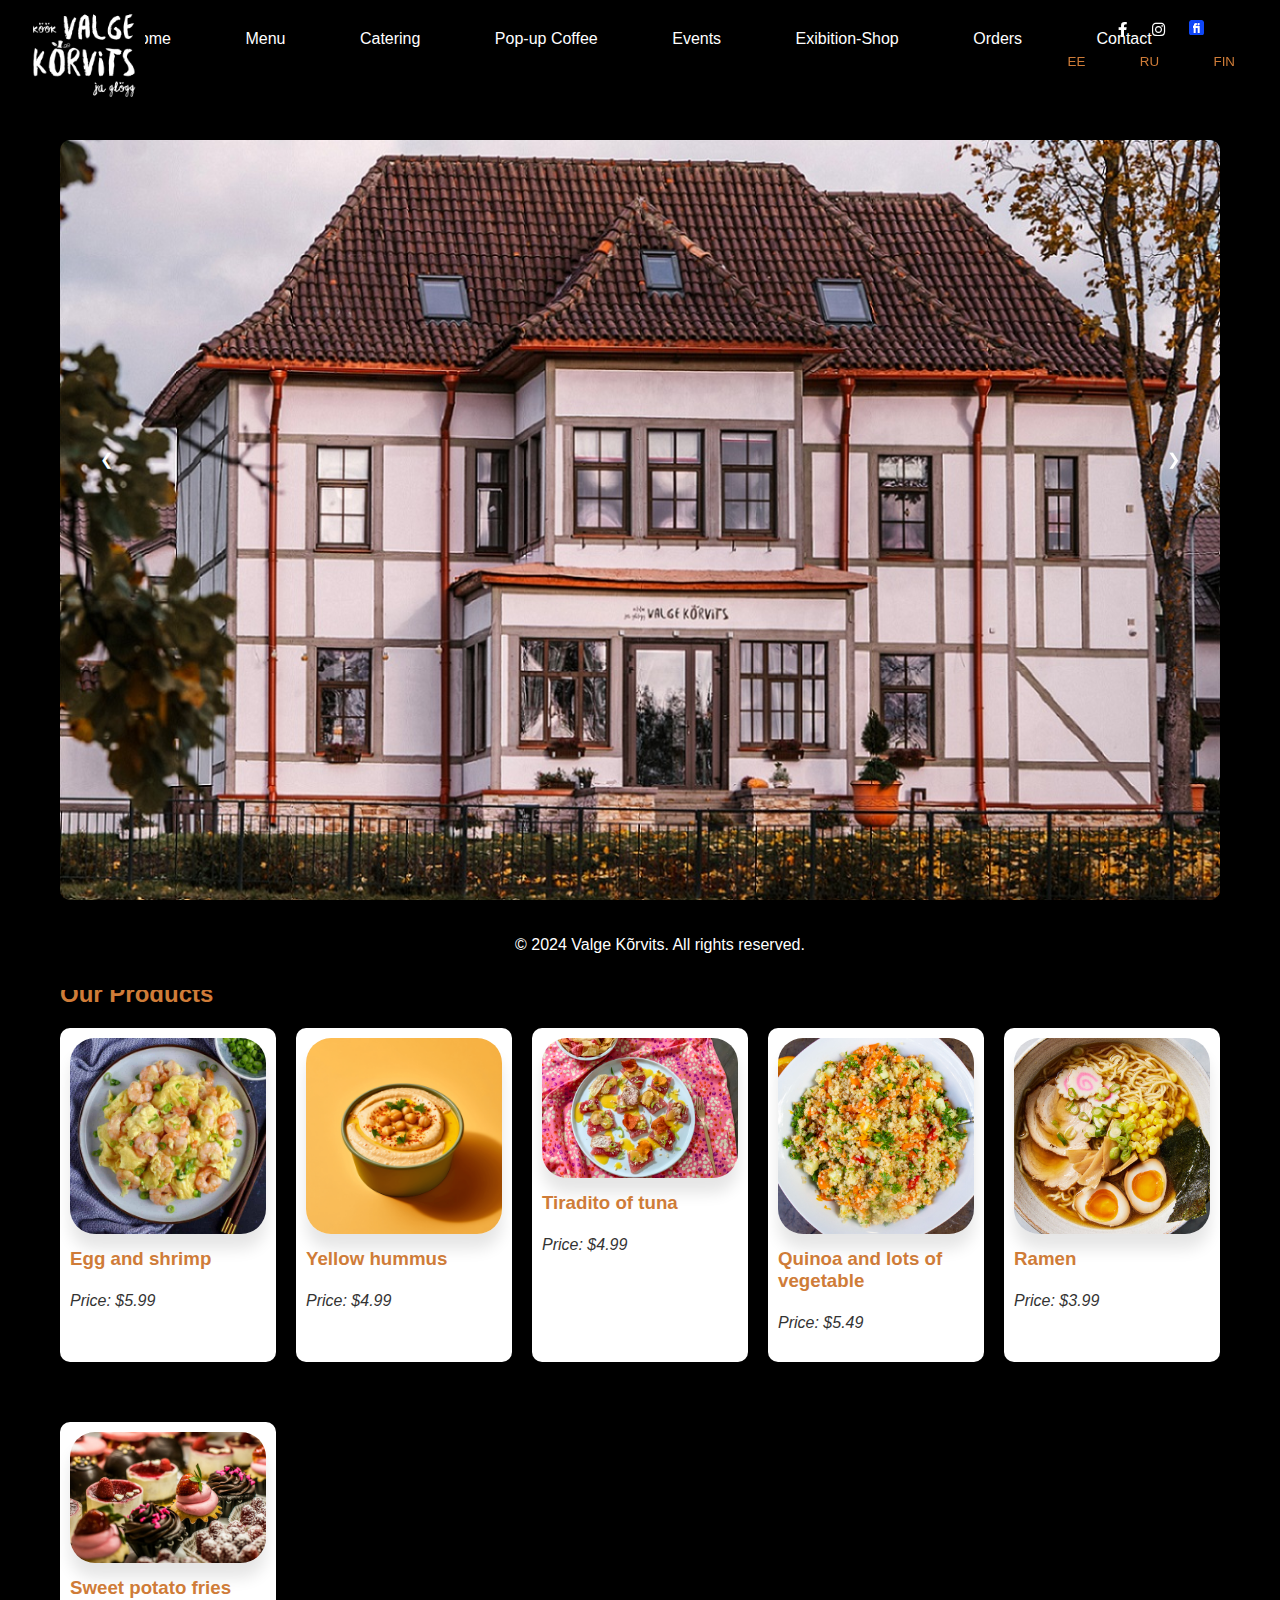
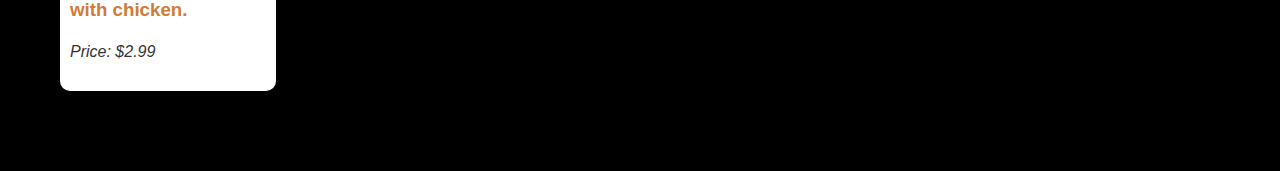
<file: index.html>
<!DOCTYPE html>
<html lang="en">

<head>
  <meta charset="UTF-8">
  <meta name="viewport" content="width=device-width, initial-scale=1.0">
  <title>Valge Kõrvits</title>
  <link rel="stylesheet" href="styles.css">
  <!-- Add Font Awesome CSS -->
  <link rel="stylesheet" href="https://cdnjs.cloudflare.com/ajax/libs/font-awesome/5.15.4/css/all.min.css">
  <style>
    /* Adjust position of social icons */
    .social-icons {
      position: fixed;
      top: 20px;
      right: 20px;
    }

    .social-icons a {
      color: #fff; /* White */
      text-decoration: none;
      font-size: 15px; /* Adjust size as needed */
      margin-left: 10px;
    }

    .social-icons a:hover {
      color: #CF7C38; /* Soft pastel orange */
    }

    /* Header and Navigation */
    header {
      background-color: #000; /* Black */
      color: #fff; /* White */
      padding: 20px;
      text-align: center;
      position: relative; /* Add this to position logo */
    }
    .logo {
      order: 1; /* Move logo to the end */
    }
    
    .logo {
      position: absolute;
      top: -20px;
      left: 5px;
      width: 140px; /* Adjust size as needed */
      height: auto;
    }

    nav {
      background-color: #000000; /* blech */
      padding: 10px 0;
      text-align: center;
      border-bottom: 2px solid #000; /* Black */
    }

    nav a {
      color: #333;
      text-decoration: none;
      margin: 0 15px;
      padding: 5px 10px;
      border-radius: 5px;
      transition: background-color 0.3s;
    }

    nav a:hover {
      background-color: #CF7C38; /* Darker Orange */
    }

    /* Footer */
    footer {
      background-color: #000; /* Black */
      color: #fff; /* White */
      text-align: center;
      padding: 20px;
      position: fixed;
      width: 100%;
      bottom: 0;
      transition: transform 0.3s ease;
      transform: translateY(100%);
    }

    footer.visible {
      transform: translateY(0%);
    }

    footer a {
      color: #fff; /* White */
      text-decoration: none;
      margin: 0 10px;
    }

    footer a:hover {
      text-decoration: underline;
    }

    /* Main Sections */
    .main-section {
      margin: 20px;
      padding: 20px;
      background-color: #000; /* Black */
      border-radius: 10px;
      box-shadow: 0 5px 15px rgba(0, 0, 0, 0.1);
    }

    .main-section h2 {
      color: #CF7C38; /* Soft pastel orange */
      margin-bottom: 20px;
    }

    .main-section p {
      color: #fff; /* White */
      line-height: 1.6;
    }

    .main-section img {
      max-width: 100%;
      border-radius: 10px;
      box-shadow: 0 5px 15px rgba(0, 0, 0, 0.1);
    }

    /* Product Section */
    .product-grid {
      display: grid;
      grid-template-columns: repeat(auto-fit, minmax(200px, 1fr));
      gap: 20px;
    }

    .product {
      padding: 10px;
      background-color: #fff; /* White */
      border-radius: 10px;
      box-shadow: 0 5px 15px rgba(0, 0, 0, 0.1);
    }

    .product h3 {
      color: #CF7C38; /* Soft pastel orange */
    }

    .product p {
      color: #333; /* Dark gray */
    }

    .product img {
      max-width: 100%;
      border-radius: 25px;
      box-shadow: 0 15px 15px rgba(0, 0, 0, 0.1);
    }

    /* CSS for navigation arrows */
    .prev,
    .next {
      color: white; /* Set default color */
      position: absolute;
      top: 50%;
      margin-top: -10px;
      text-decoration: none; /* Remove underline */
      padding: 10px;
    }
    
    /* Hover effect */
    .prev:hover,
    .next:hover {
      color: rgb(235, 125, 62); /* Change color on hover */
    }
  </style>
</head>

<body style="background-color: #000; margin: 0; padding: 0;">
  <header>
    <div class="container">
      <img src="logo.png" alt="Logo" class="logo">
      <h1></h1>
      <nav>
        <ul>
          <li><a href="index.html">Home</a></li>
          <li><a href="Menu.html">Menu</a></li>
          <li><a href="Catering.html">Catering</a></li>
          <li><a href="products.html">Pop-up Coffee</a></li>
          <li><a href="events.html">Events</a></li>
          <li><a href="shop.html">Exibition-Shop</a></li> 
          <li><a href="orders.html">Orders</a></li> 
          <li><a href="contact.html">Contact</a></li>
        </ul>
      </nav>
      <!-- Social Icons -->
      <div class="social-icons">
        <a href="https://www.facebook.com/valgekorvits/?locale=et_EE" target="_blank"><i class="fab fa-facebook-f" style="font-size: 15px; margin-left: 10px;"></i></a>
        <a href="https://www.instagram.com/valgekorvits/" target="_blank"><i class="fab fa-instagram" style="font-size: 15px; margin-left: 10px;"></i></a>
        <!-- Fienta Logo -->
        <a href="https://fienta.com/et/o/valgekorvits" target="_blank"><img src="fienta_logo.png" alt="Fienta Logo" style="width: 15px; height: 15px; margin-left: 10px;"></a>
      <!-- Menu Buttons -->
      <style>
        .menu-buttons button {
          background-color: black;
          color: #CF7C38;
          border: none;
          padding: 10px 20px;
          margin: 5px;
          cursor: pointer;
          border-radius: 5px;
        }
      </style>
      </head>
  <div class="menu-buttons">
    <button onclick="window.location.href='indexEE.html'">EE</button>
    <button onclick="window.location.href='indexRU.html'">RU</button>
    <button onclick="window.location.href='indexFIN.html'">FIN</button>

  </div>
</div>
</div>
    </div>
  </header>


</html>
  <section class="main-section" id="home">
    <div class="container">
      <h2></h2>
      <!-- Image slideshow -->
      <div class="slideshow-container">
        <img class="home-image" src="cafe.jpg" alt="Café">
        <img class="home-image" src="ANVA9825.jpg" alt="anva">
        <img class="home-image" src="cappucino2.jpg" alt="cappucino2">
        <!-- Add more images here -->
      </div>
      <!-- Navigation arrows -->
      <a class="prev" onclick="plusSlides(-1)" style="left: 90px;">&#10094;</a>
      <a class="next" onclick="plusSlides(1)" style="right: 90px;">&#10095;</a>
    </div>
  </section>
    
  <!-- Products Section -->
  <section class="main-section" id="products">
    <div class="container">
      <h2>Our Products</h2>
      <div class="product-grid">
        <div class="product">
          <img src="coffee_blend.jpg" alt="Coffee Blend">
          <h3>Egg and shrimp</h3>
          <p>Price: $5.99</p>
        </div>
        <div class="product">
          <img src="hummus.png" alt="hummus">
          <h3>Yellow hummus</h3>
          <p>Price: $4.99</p>
        </div>
        <div class="product">
          <img src="Tuna.jpg" alt="Tuna">
          <h3>Tiradito of tuna</h3>
          <p>Price: $4.99</p>
        </div>
        <div class="product">
          <img src="rice.jpg" alt="Rice">
          <h3>Quinoa and lots of vegetable</h3>
          <p>Price: $5.49</p>
        </div>
        <div class="product">
          <img src="ramen.jpg" alt="Ramen">
          <h3>Ramen</h3>
          <p>Price: $3.99</p>
        </div>
        <div class="product">
          <img src="pastries.jpg" alt="Pastries">
          <h3>Sweet potato fries with chicken.</h3>
          <p>Price: $2.99</p>
        </div>
      </div>
    </div>
  </section>

  <footer>
    <div class="container">
      <p>&copy; 2024 Valge Kõrvits. All rights reserved.</p>
    </div>
  </footer>


  <!-- Slideshow functionality -->
  <script>
    var slideIndex = 0;
    showSlides();

    function showSlides() {
      var i;
      var slides = document.getElementsByClassName("home-image");
      for (i = 0; i < slides.length; i++) {
        slides[i].style.display = "none";
      }
      slideIndex++;
      if (slideIndex > slides.length) {slideIndex = 1}
      slides[slideIndex-1].style.display = "block";
      setTimeout(showSlides, 80000); // Change image every 8 seconds
    }

    function plusSlides(n) {
      showSlides(slideIndex += n);
    }
  </script>
</body>
<script>
</file>
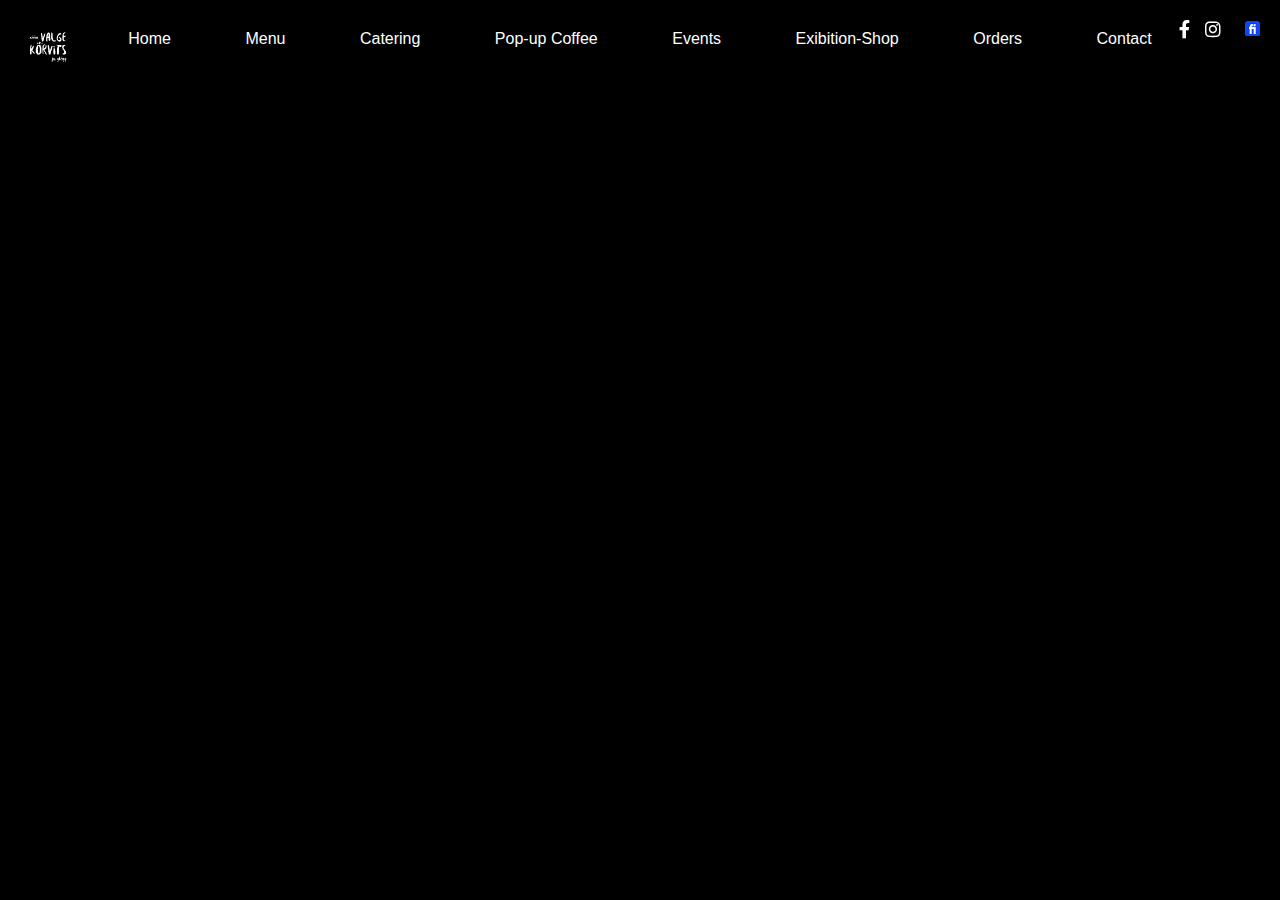
<file: Catering.html>
<!DOCTYPE html>
<html lang="en">
<head>
  <meta charset="UTF-8">
  <meta name="viewport" content="width=device-width, initial-scale=1.0">
  <title>Products - Valge Kõrvits</title>
  <link rel="stylesheet" href="styles.css">
  <!-- Add Font Awesome CSS -->
  <link rel="stylesheet" href="https://cdnjs.cloudflare.com/ajax/libs/font-awesome/5.15.4/css/all.min.css">
  <style>
    /* Adjust position of social icons */
    .social-icons {
      position: fixed;
      top: 20px;
      right: 20px;
    }

    .social-icons a {
      color: #fff; /* White */
      text-decoration: none;
      font-size: 18px; /* Adjust size as needed */
      margin-left: 10px;
    }

    .social-icons a:hover {
      color: #CF7C38; /* Soft pastel orange */
    }

    /* Whole Page Background */
    body {
      background-color: #000; /* Black */
      color: #fff; /* White */
    }

    /* Header and Navigation */
    header {
      background-color: #000; /* Black */
      color: #fff; /* White */
      padding: 20px;
      text-align: center;
      position: relative; /* Add this to position logo */
    }

    .logo {
      position: absolute;
      top: 20px;
      left: 20px;
      width: 50px; /* Adjust size as needed */
      height: auto;
    }

    nav {
      background-color: #000000; /* Orange */
      padding: 10px 0;
      text-align: center;
      border-bottom: 2px solid #000; /* Black */
    }

    nav a {
      color: #333;
      text-decoration: none;
      margin: 0 15px;
      padding: 5px 10px;
      border-radius: 5px;
      transition: background-color 0.3s;
    }

    nav a:hover {
      background-color: #CF7C38; /* Soft pastel orange */
    }

    /* Footer */
    footer {
      background-color: #000; /* Black */
      color: #fff; /* White */
      text-align: center;
      padding: 20px;
      position: fixed;
      width: 100%;
      bottom: 0;
      transition: transform 0.3s ease;
      transform: translateY(100%);
    }

    footer.visible {
      transform: translateY(0%);
    }

    footer a {
      color: #fff; /* White */
      text-decoration: none;
      margin: 0 10px;
    }

    footer a:hover {
      text-decoration: underline;
    }

    /* Product Section */
    .product-grid {
      display: grid;
      grid-template-columns: repeat(auto-fit, minmax(200px, 1fr));
      gap: 20px;
    }

    .product {
      padding: 10px;
      background-color: #000; /* Black */
      border-radius: 10px;
      box-shadow: 0 5px 15px rgba(0, 0, 0, 0.1);
    }

    .product h3 {
      color: #ff7e5f; /* Soft pastel orange */
    }

    .product p {
      color: #fff; /* White */
    }

    .product img {
      max-width: 100%;
      border-radius: 10px;
      box-shadow: 0 5px 15px rgba(0, 0, 0, 0.1);
    }

    /* Google Translate Button */
    #google_translate_element {
      position: fixed;
      top: 30px;
      right: 30px;
      z-index: 9999; /* Ensure it appears on top */
    }
  </style>
</head>
<body>
  <header>
    <div class="container">
      <img src="logo.png" alt="Logo" class="logo"> <!-- Add logo here -->
      <h1></h1>
      <nav>
        <ul>
          <li><a href="index.html">Home</a></li>
          <li><a href="Menu.html">Menu</a></li>
          <li><a href="Catering.html">Catering</a></li>
          <li><a href="products.html">Pop-up Coffee</a></li>
          <li><a href="events.html">Events</a></li>
          <li><a href="shop.html">Exibition-Shop</a></li> 
          <li><a href="orders.html">Orders</a></li> 
          <li><a href="contact.html">Contact</a></li>
          <!-- Add Menu button -->
        </ul>
      </nav>
      <!-- Social Icons -->
      <div class="social-icons">
        <a href="https://www.facebook.com/valgekorvits/?locale=et_EE" target="_blank"><i class="fab fa-facebook-f"></i></a>
        <a href="https://www.instagram.com/valgekorvits/" target="_blank"><i class="fab fa-instagram"></i></a>
        <!-- Button -->
        <a href="https://fienta.com/et/o/valgekorvits" target="_blank"><img src="fienta_logo.png" alt="Fienta Logo" style="width: 15px; height: 15px; margin-left: 10px;"></a>
      </div>
</file>
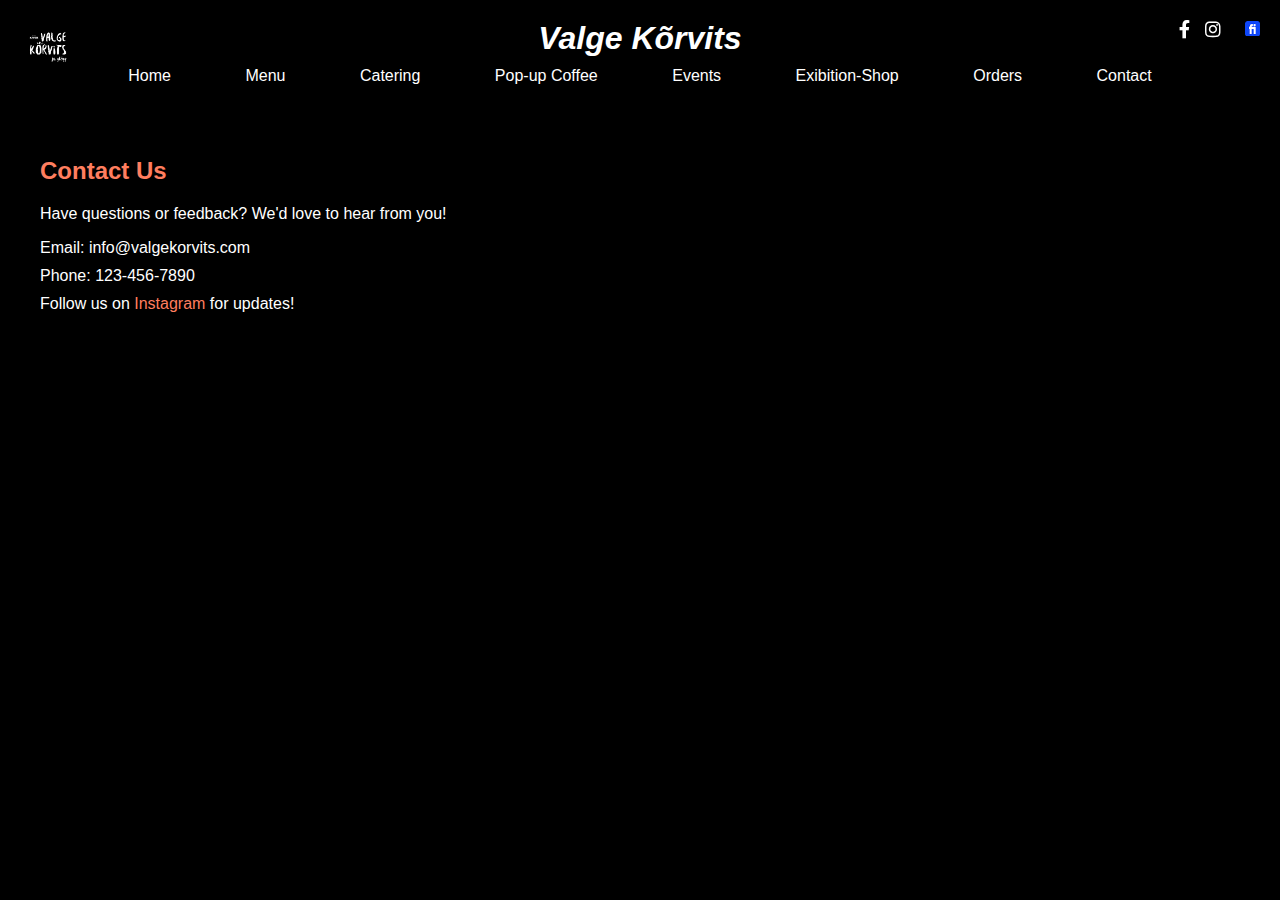
<file: contact.html>
<!DOCTYPE html>
<html lang="en">
<head>
  <meta charset="UTF-8">
  <meta name="viewport" content="width=device-width, initial-scale=1.0">
  <title>Contact - Valge Kõrvits</title>
  <link rel="stylesheet" href="styles.css">
  <!-- Add Font Awesome CSS -->
  <link rel="stylesheet" href="https://cdnjs.cloudflare.com/ajax/libs/font-awesome/5.15.4/css/all.min.css">
  <style>
    /* Adjust position of social icons */
    .social-icons {
      position: fixed;
      top: 20px;
      right: 20px;
    }

    .social-icons a {
      color: #fff; /* White */
      text-decoration: none;
      font-size: 18px; /* Adjust size as needed */
      margin-left: 10px;
    }

    .social-icons a:hover {
      color: #ff7e5f; /* Soft pastel orange */
    }

    /* Whole Page Background */
    body {
      background-color: #000; /* Black */
      color: #fff; /* White */
    }

    /* Header and Navigation */
    header {
      background-color: #000; /* Black */
      color: #fff; /* White */
      padding: 20px;
      text-align: center;
      position: relative; /* Add this to position logo */
    }

    .logo {
      position: absolute;
      top: 20px;
      left: 20px;
      width: 50px; /* Adjust size as needed */
      height: auto;
    }

    nav {
      background-color: #000000; /* Orange */
      padding: 10px 0;
      text-align: center;
      border-bottom: 2px solid #000; /* Black */
    }

    nav a {
      color: #333;
      text-decoration: none;
      margin: 0 15px;
      padding: 5px 10px;
      border-radius: 5px;
      transition: background-color 0.3s;
    }

    nav a:hover {
      background-color: #ff7e5f; /* Soft pastel orange */
    }

    /* Footer */
    footer {
      background-color: #000; /* Black */
      color: #fff; /* White */
      text-align: center;
      padding: 20px;
      position: fixed;
      width: 100%;
      bottom: 0;
      transition: transform 0.3s ease;
      transform: translateY(100%);
    }

    footer.visible {
      transform: translateY(0%);
    }

    footer a {
      color: #fff; /* White */
      text-decoration: none;
      margin: 0 10px;
    }

    footer a:hover {
      text-decoration: underline;
    }

    /* Contact Section */
    #contact {
      padding: 20px;
    }

    #contact h2 {
      color: #ff7e5f; /* Soft pastel orange */
    }

    #contact p {
      color: #fff; /* White */
    }

    #contact ul {
      list-style-type: none;
      padding: 0;
    }

    #contact ul li {
      margin-bottom: 10px;
    }

    #contact ul li a {
      color: #ff7e5f; /* Soft pastel orange */
      text-decoration: none;
    }

    #contact ul li a:hover {
      text-decoration: underline;
    }
  </style>
</head>
<body>
  <header>
    <div class="container">
      <img src="logo.png" alt="Logo" class="logo"> <!-- Add logo here -->
      <h1>Valge Kõrvits</h1>
      <nav>
        <ul>
          <li><a href="index.html">Home</a></li>
          <li><a href="Menu.html">Menu</a></li>
          <li><a href="Catering.html">Catering</a></li>
          <li><a href="products.html">Pop-up Coffee</a></li>
          <li><a href="events.html">Events</a></li>
          <li><a href="shop.html">Exibition-Shop</a></li> 
          <li><a href="orders.html">Orders</a></li> 
          <li><a href="contact.html">Contact</a></li>
        </ul>
      </nav>
      <!-- Social Icons -->
      <div class="social-icons">
        <a href="https://www.facebook.com/valgekorvits/?locale=et_EE" target="_blank"><i class="fab fa-facebook-f"></i></a>
        <a href="https://www.instagram.com/valgekorvits/" target="_blank"><i class="fab fa-instagram"></i></a>
        <!-- Button -->
        <a href="https://fienta.com/et/o/valgekorvits" target="_blank"><img src="fienta_logo.png" alt="Fienta Logo" style="width: 15px; height: 15px; margin-left: 10px;"></a>
      </div>
    </div>
  </header>

  <section id="contact">
    <div class="container">
      <h2>Contact Us</h2>
      <p>Have questions or feedback? We'd love to hear from you!</p>
      <ul>
        <li>Email: info@valgekorvits.com</li>
        <li>Phone: 123-456-7890</li>
        <li>Follow us on <a href="https://www.instagram.com/valgekorvits" target="_blank">Instagram</a> for updates!</li>
      </ul>
    </div>
  </section>

  <footer>
    <div class="container">
      <p>&copy; 2024 Valge Kõrvits. All rights reserved.</p>
    </div>
  </footer>

  <script src="hidden.js"></script>
</body>
</html>
</file>
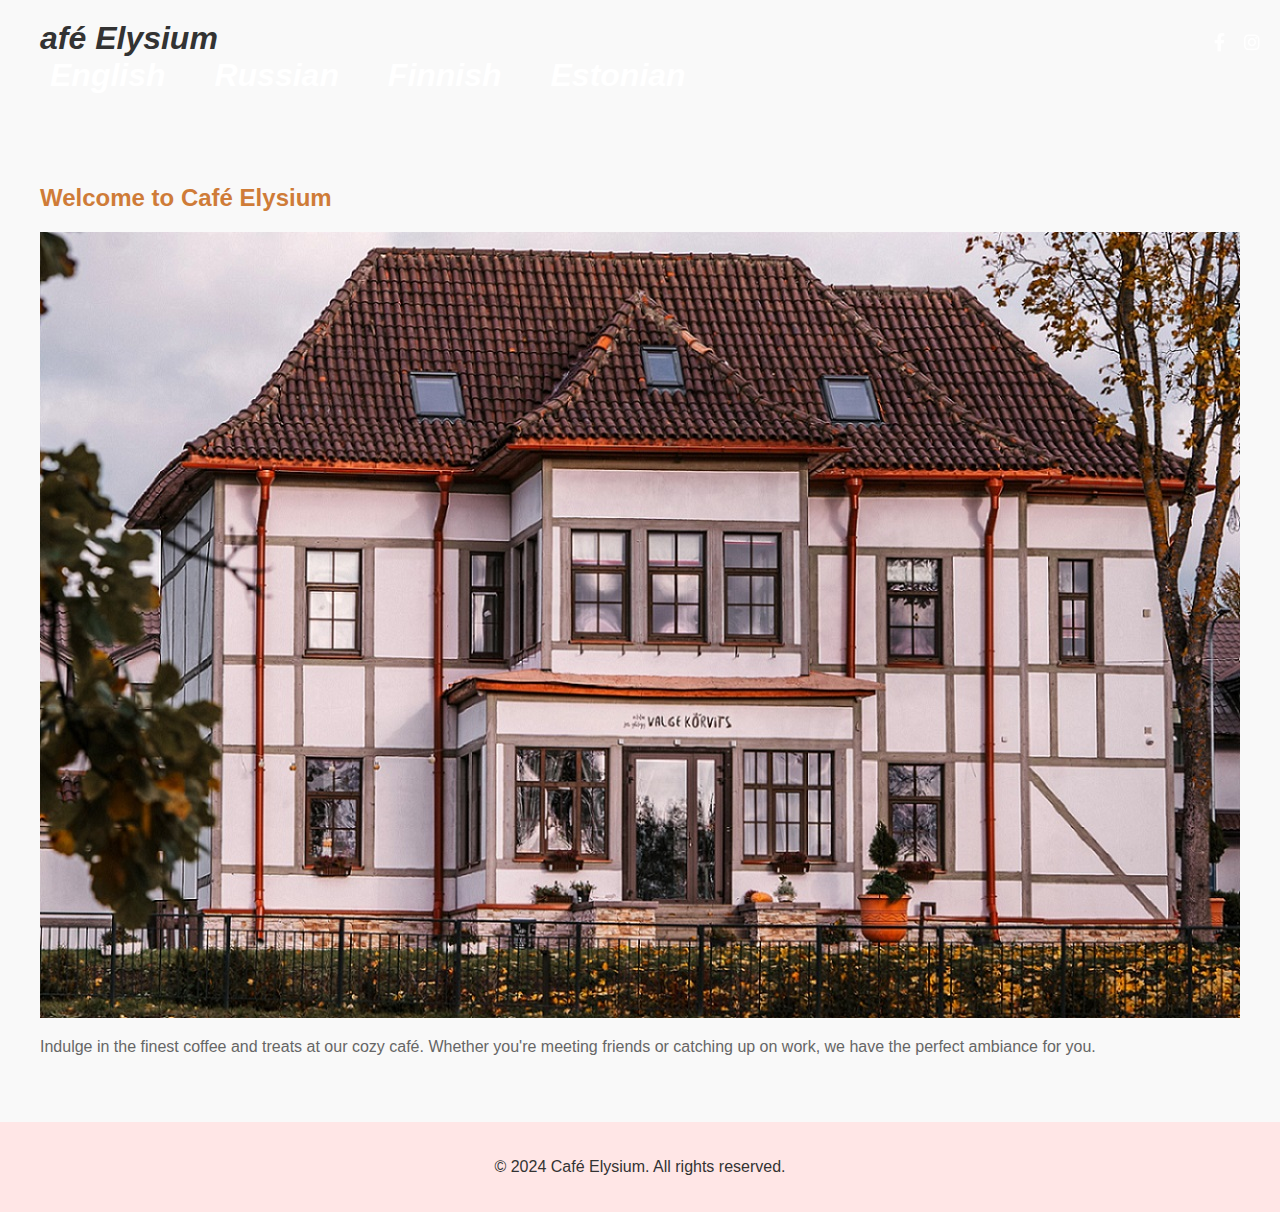
<file: cookie.html>
<!DOCTYPE html>
<html lang="en">
<head>
  <meta charset="UTF-8">
  <meta name="viewport" content="width=device-width, initial-scale=1.0">

  <link rel="stylesheet" href="styles.css">
  <!-- Add Font Awesome CSS -->
  <link rel="stylesheet" href="https://cdnjs.cloudflare.com/ajax/libs/font-awesome/5.15.4/css/all.min.css">
  <style>
    /* Adjust position of social icons */
    .social-icons {
      position: fixed;
      top: 20px;
      right: 20px;
    }

    .social-icons a {
      color: #fff; /* White */
  text-decoration: none;
  font-size: 18px; /* Adjust size as needed */
  margin-left: 10px;
    }

    .social-icons a:hover {
      color: #ff7e5f; /* Soft pastel orange */
    }
  </style>
</head>
<body>
  <header>
    <div class="container">
      <h1>afé Elysium<C/h1>
      <nav>
        <ul>
          <li><a href="index.html?lang=en">English</a></li>
          <li><a href="index.html?lang=ru">Russian</a></li>
          <li><a href="index.html?lang=fi">Finnish</a></li>
          <li><a href="index.html?lang=et">Estonian</a></li>
        </ul>
      </nav>
      <!-- Social Icons -->
      <div class="social-icons">
        <a href="https://www.facebook.com/valgekorvits/?locale=et_EE" target="_blank"><i class="fab fa-facebook-f"></i></a>
        <a href="https://www.instagram.com/valgekorvits/" target="_blank"><i class="fab fa-instagram"></i></a>
      </div>
    </div>
  </header>

  <section id="home">
    <div class="container">
      <h2>Welcome to Café Elysium</h2>
      <img src="cafe.jpg" alt="Café" class="home-image">
      <p>Indulge in the finest coffee and treats at our cozy café. Whether you're meeting friends or catching up on work, we have the perfect ambiance for you.</p>
    </div>
  </section>

  <footer>
    <div class="container">
      <p>&copy; 2024 Café Elysium. All rights reserved.</p>
    </div>
  </footer>
</body>
</html>
</file>
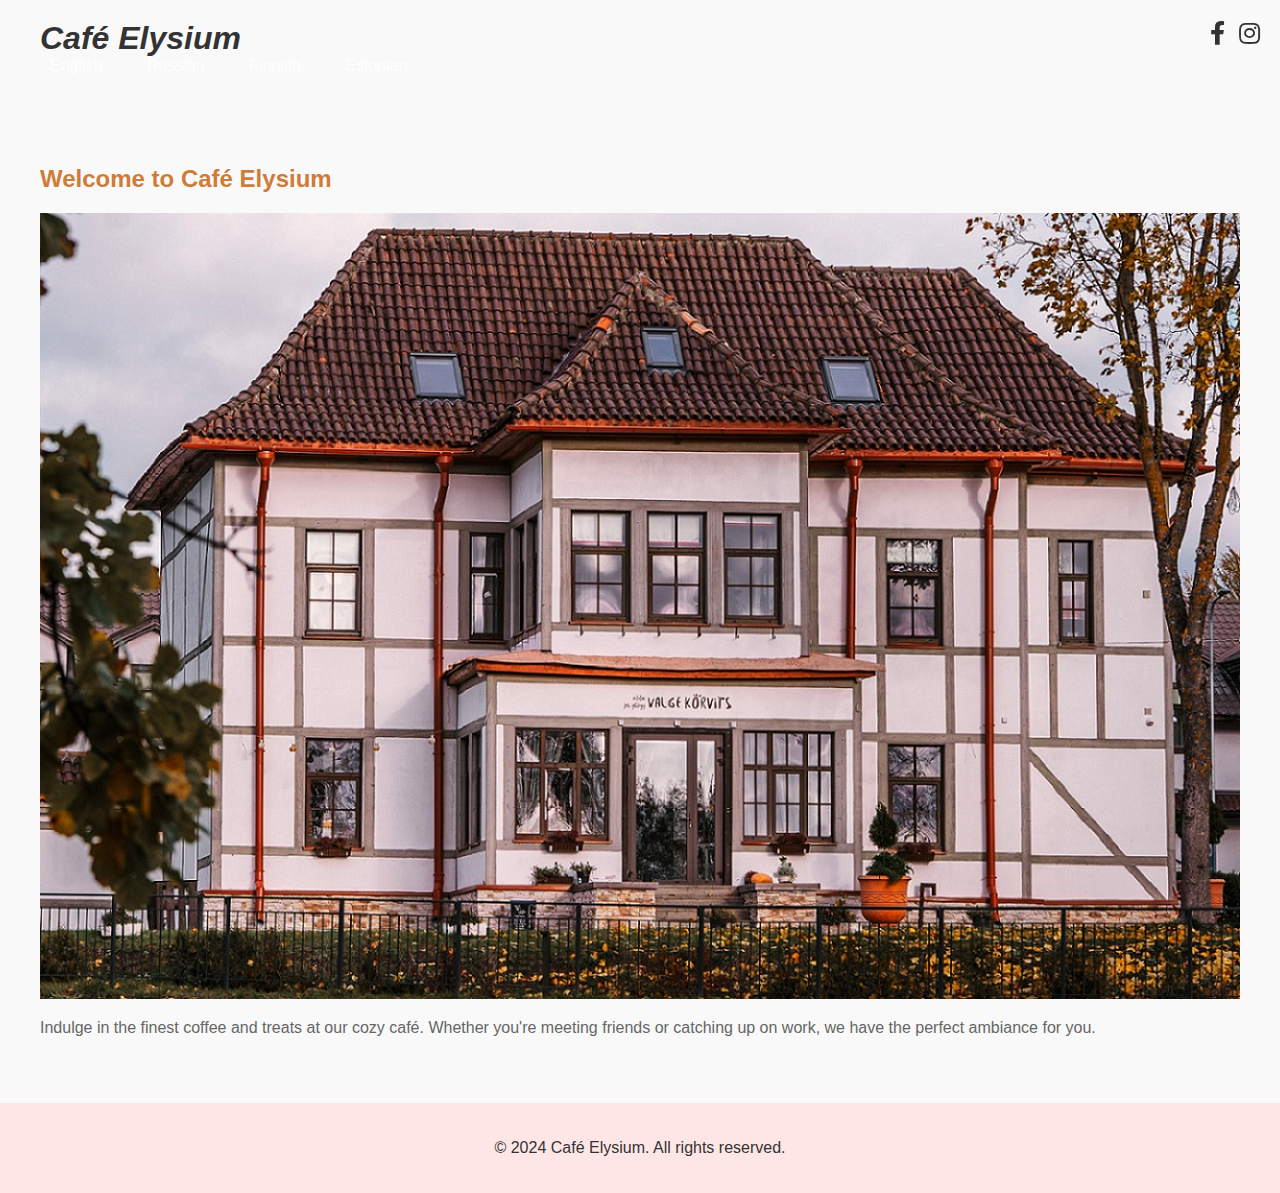
<file: index1.html>
<!DOCTYPE html>
<html lang="en">
<head>
  <meta charset="UTF-8">
  <meta name="viewport" content="width=device-width, initial-scale=1.0">
  <title>Café Elysium</title>
  <link rel="stylesheet" href="styles.css">
  <!-- Add Font Awesome CSS -->
  <link rel="stylesheet" href="https://cdnjs.cloudflare.com/ajax/libs/font-awesome/5.15.4/css/all.min.css">
  <style>
    /* Adjust position of social icons */
    .social-icons {
      position: fixed;
      top: 20px;
      right: 20px;
    }

    .social-icons a {
      color: #333;
      text-decoration: none;
      font-size: 24px;
      margin-left: 10px;
    }

    .social-icons a:hover {
      color: #ff7e5f; /* Soft pastel orange */
    }
  </style>
</head>
<body>
  <header>
    <div class="container">
      <h1>Café Elysium</h1>
      <nav>
        <ul>
          <li><a href="index.html?lang=en">English</a></li>
          <li><a href="index.html?lang=ru">Russian</a></li>
          <li><a href="index.html?lang=fi">Finnish</a></li>
          <li><a href="index.html?lang=et">Estonian</a></li>
        </ul>
      </nav>
      <!-- Social Icons -->
      <div class="social-icons">
        <a href="https://www.facebook.com/valgekorvits/?locale=et_EE" target="_blank"><i class="fab fa-facebook-f"></i></a>
        <a href="https://www.instagram.com/valgekorvits/" target="_blank"><i class="fab fa-instagram"></i></a>
      </div>
    </div>
  </header>

  <section id="home">
    <div class="container">
      <h2>Welcome to Café Elysium</h2>
      <img src="cafe.jpg" alt="Café" class="home-image">
      <p>Indulge in the finest coffee and treats at our cozy café. Whether you're meeting friends or catching up on work, we have the perfect ambiance for you.</p>
    </div>
  </section>

  <footer>
    <div class="container">
      <p>&copy; 2024 Café Elysium. All rights reserved.</p>
    </div>
  </footer>
</body>
</html>
</file>
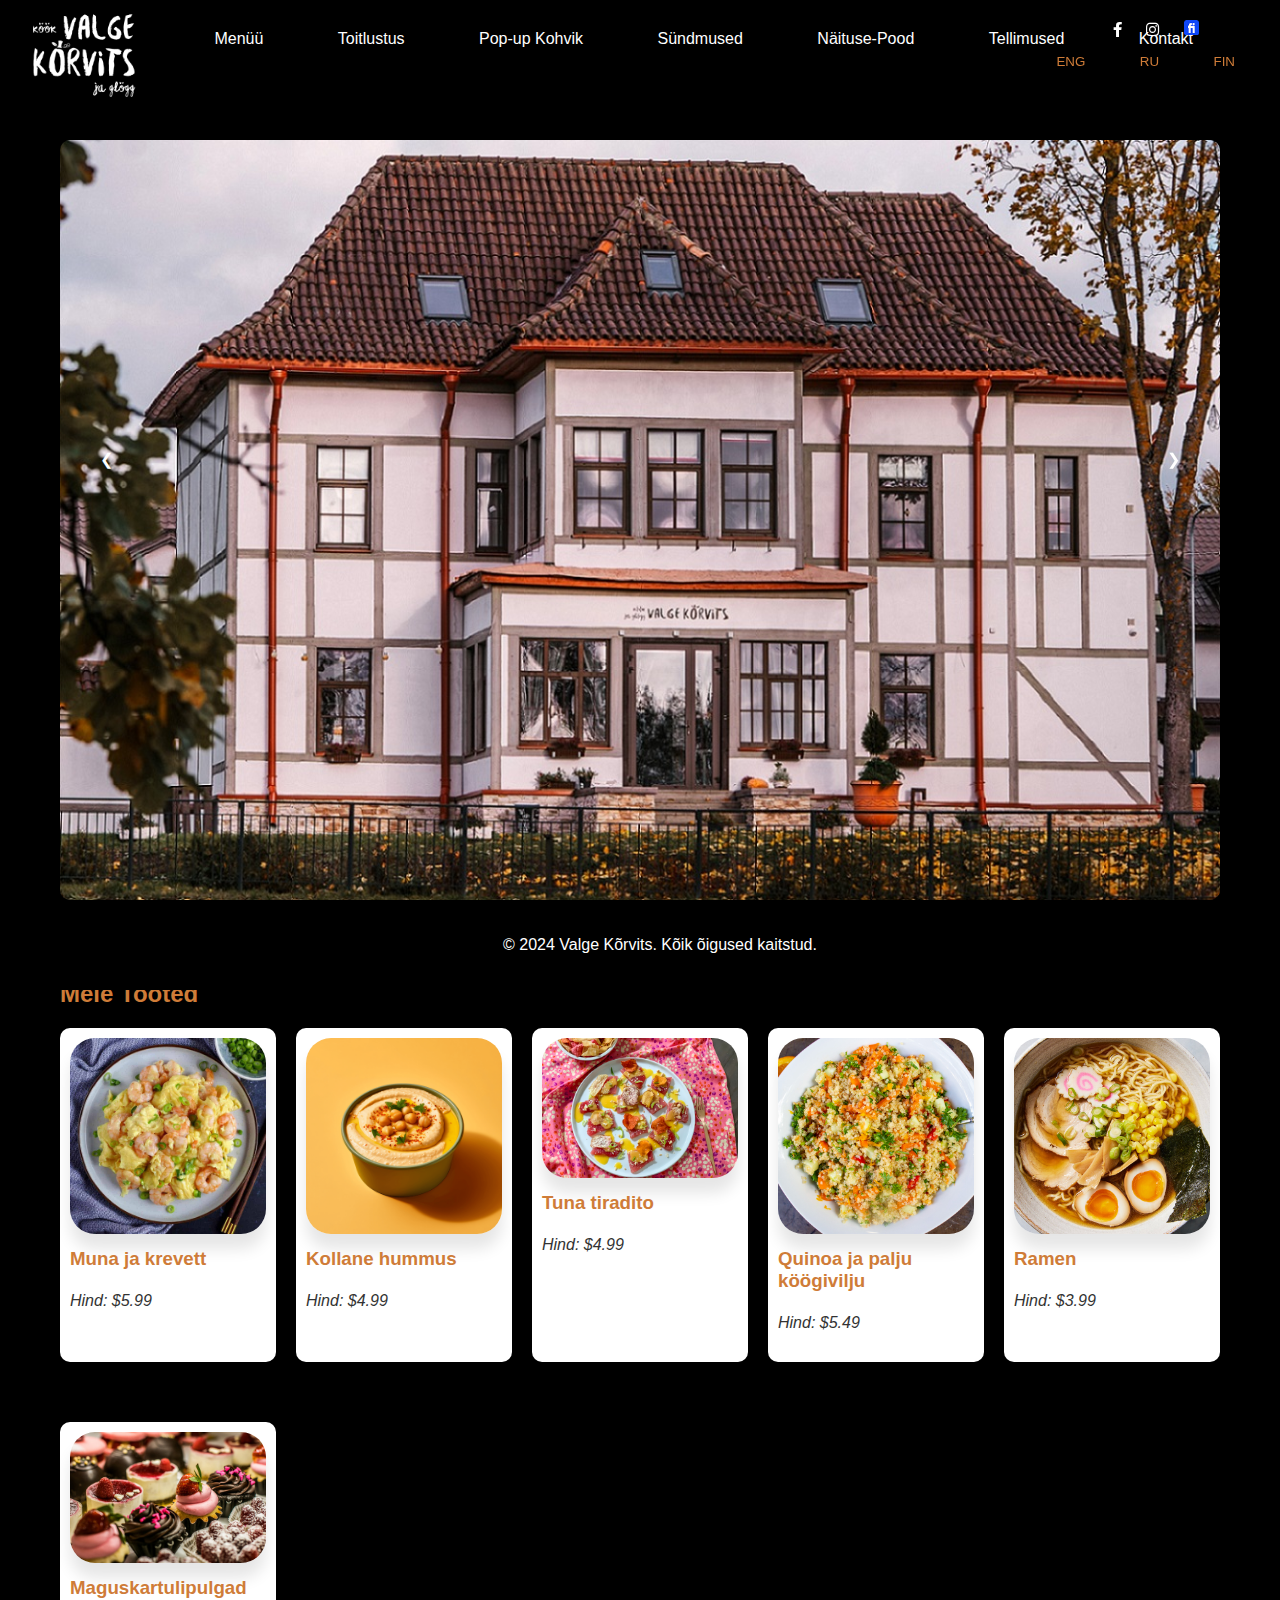
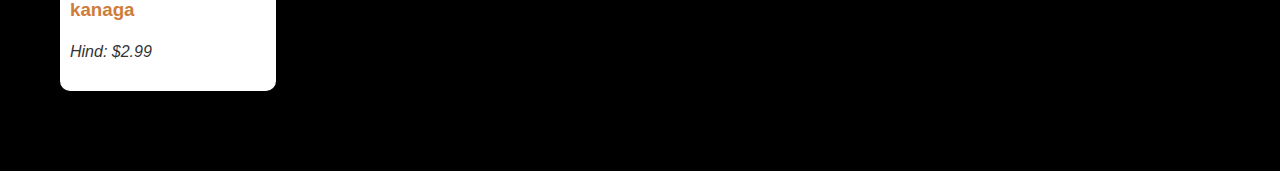
<file: indexEE.html>
<!DOCTYPE html>
<html lang="et">

<head>
  <meta charset="UTF-8">
  <meta name="viewport" content="width=device-width, initial-scale=1.0">
  <title>Valge Kõrvits</title>
  <link rel="stylesheet" href="styles.css">
  <!-- Lisa Font Awesome CSS -->
  <link rel="stylesheet" href="https://cdnjs.cloudflare.com/ajax/libs/font-awesome/5.15.4/css/all.min.css">
  <style>
    /* Kohanda sotsiaalmeedia ikoonide asukohta */
    .social-icons {
      position: fixed;
      top: 20px;
      right: 20px;
    }

    .social-icons a {
      color: #fff; /* Valge */
      text-decoration: none;
      font-size: 15px; /* Kohanda suurust vajaduse järgi */
      margin-left: 10px;
    }

    .social-icons a:hover {
      color: #CF7C38; /* Õrn oranž */
    }

    /* Päis ja navigatsioon */
    header {
      background-color: #000; /* Must */
      color: #fff; /* Valge */
      padding: 20px;
      text-align: center;
      position: relative; /* Lisa see logo positsioneerimiseks */
    }
    .logo {
      order: 1; /* Liiguta logo lõppu */
    }
    
    .logo {
      position: absolute;
      top: -20px;
      left: 5px;
      width: 140px; /* Kohanda suurust vajaduse järgi */
      height: auto;
    }

    nav {
      background-color: #000000; /* Must */
      padding: 10px 0;
      text-align: center;
      border-bottom: 2px solid #000; /* Must */
    }

    nav a {
      color: #333;
      text-decoration: none;
      margin: 0 15px;
      padding: 5px 10px;
      border-radius: 5px;
      transition: background-color 0.3s;
    }

    nav a:hover {
      background-color: #CF7C38; /* Tumedam oranž */
    }

    /* Jalus */
    footer {
      background-color: #000; /* Must */
      color: #fff; /* Valge */
      text-align: center;
      padding: 20px;
      position: fixed;
      width: 100%;
      bottom: 0;
      transition: transform 0.3s ease;
      transform: translateY(100%);
    }

    footer.visible {
      transform: translateY(0%);
    }

    footer a {
      color: #fff; /* Valge */
      text-decoration: none;
      margin: 0 10px;
    }

    footer a:hover {
      text-decoration: underline;
    }

    /* Peasektsioonid */
    .main-section {
      margin: 20px;
      padding: 20px;
      background-color: #000; /* Must */
      border-radius: 10px;
      box-shadow: 0 5px 15px rgba(0, 0, 0, 0.1);
    }

    .main-section h2 {
      color: #CF7C38; /* Õrn oranž */
      margin-bottom: 20px;
    }

    .main-section p {
      color: #fff; /* Valge */
      line-height: 1.6;
    }

    .main-section img {
      max-width: 100%;
      border-radius: 10px;
      box-shadow: 0 5px 15px rgba(0, 0, 0, 0.1);
    }

    /* Toote sektsioon */
    .product-grid {
      display: grid;
      grid-template-columns: repeat(auto-fit, minmax(200px, 1fr));
      gap: 20px;
    }

    .product {
      padding: 10px;
      background-color: #fff; /* Valge */
      border-radius: 10px;
      box-shadow: 0 5px 15px rgba(0, 0, 0, 0.1);
    }

    .product h3 {
      color: #CF7C38; /* Õrn oranž */
    }

    .product p {
      color: #333; /* Tume hall */
    }

    .product img {
      max-width: 100%;
      border-radius: 25px;
      box-shadow: 0 15px 15px rgba(0, 0, 0, 0.1);
    }

    /* CSS navigatsiooninooltele */
    .prev,
    .next {
      color: white; /* Määra vaikevärv */
      position: absolute;
      top: 50%;
      margin-top: -10px;
      text-decoration: none; /* Eemalda allajoon */
      padding: 10px;
    }
    
    /* Hõljuva efekti jaoks */
    .prev:hover,
    .next:hover {
      color: rgb(235, 125, 62); /* Värvi muutmine hõljumisel */
    }
  </style>
</head>

<body style="background-color: #000; margin: 0; padding: 0;">
  <header>
    <div class="container">
      <img src="logo.png" alt="Logo" class="logo">
      <h1></h1>
      <nav>
        <ul>
          <li><a href="index.html">Avaleht</a></li>
          <li><a href="Menu.html">Menüü</a></li>
          <li><a href="Catering.html">Toitlustus</a></li>
          <li><a href="products.html">Pop-up Kohvik</a></li>
          <li><a href="events.html">Sündmused</a></li>
          <li><a href="shop.html">Näituse-Pood</a></li> 
          <li><a href="orders.html">Tellimused</a></li> 
          <li><a href="contact.html">Kontakt</a></li>
        </ul>
      </nav>
      <!-- Sotsiaalmeedia ikoonid -->
      <div class="social-icons">
        <a href="https://www.facebook.com/valgekorvits/?locale=et_EE" target="_blank"><i class="fab fa-facebook-f" style="font-size: 15px; margin-left: 10px;"></i></a>
        <a href="https://www.instagram.com/valgekorvits/" target="_blank"><i class="fab fa-instagram" style="font-size: 15px; margin-left: 10px;"></i></a>
        <!-- Fienta logo -->
        <a href="https://fienta.com/et/o/valgekorvits" target="_blank"><img src="fienta_logo.png" alt="Fienta Logo" style="width: 15px; height: 15px; margin-left: 10px;"></a>
      <!-- Menüünupud -->
      <style>
        .menu-buttons button {
          background-color: black;
          color: #CF7C38;
          border: none;
          padding: 10px 20px;
          margin: 5px;
          cursor: pointer;
          border-radius: 5px;
        }
      </style>
      </head>
  <div class="menu-buttons">
    <button onclick="window.location.href='index.html'">ENG</button>
    <button onclick="window.location.href='indexRU.html'">RU</button>
    <button onclick="window.location.href='indexFIN.html'">FIN</button>

  </div>
</div>
</div>
    </div>
  </header>


</html>
  <section class="main-section" id="home">
    <div class="container">
      <h2></h2>
      <!-- Pildiseanss -->
      <div class="slideshow-container">
        <img class="home-image" src="cafe.jpg" alt="Kohvik">
        <img class="home-image" src="ANVA9825.jpg" alt="anva">
        <img class="home-image" src="cappucino2.jpg" alt="cappucino2">
        <!-- Lisa siia rohkem pilte -->
      </div>
      <!-- Navigatsiooninooled -->
      <a class="prev" onclick="plusSlides(-1)" style="left: 90px;">&#10094;</a>
      <a class="next" onclick="plusSlides(1)" style="right: 90px;">&#10095;</a>
    </div>
  </section>
    
  <!-- Toote sektsioon -->
  <section class="main-section" id="products">
    <div class="container">
      <h2>Meie Tooted</h2>
      <div class="product-grid">
        <div class="product">
          <img src="coffee_blend.jpg" alt="Kohvi segu">
          <h3>Muna ja krevett</h3>
          <p>Hind: $5.99</p>
        </div>
        <div class="product">
          <img src="hummus.png" alt="hummus">
          <h3>Kollane hummus</h3>
          <p>Hind: $4.99</p>
        </div>
        <div class="product">
          <img src="Tuna.jpg" alt="Tuna">
          <h3>Tuna tiradito</h3>
          <p>Hind: $4.99</p>
        </div>
        <div class="product">
          <img src="rice.jpg" alt="Riis">
          <h3>Quinoa ja palju köögivilju</h3>
          <p>Hind: $5.49</p>
        </div>
        <div class="product">
          <img src="ramen.jpg" alt="Ramen">
          <h3>Ramen</h3>
          <p>Hind: $3.99</p>
        </div>
        <div class="product">
          <img src="pastries.jpg" alt="Saiakesed">
          <h3>Maguskartulipulgad kanaga</h3>
          <p>Hind: $2.99</p>
        </div>
      </div>
    </div>
  </section>

  <footer>
    <div class="container">
      <p>&copy; 2024 Valge Kõrvits. Kõik õigused kaitstud.</p>
    </div>
  </footer>


  <!-- Slaidiseansi funktsionaalsus -->
  <script>
    var slideIndex = 0;
    showSlides();

    function showSlides() {
      var i;
      var slides = document.getElementsByClassName("home-image");
      for (i = 0; i < slides.length; i++) {
        slides[i].style.display = "none";
      }
      slideIndex++;
      if (slideIndex > slides.length) {slideIndex = 1}
      slides[slideIndex-1].style.display = "block";
      setTimeout(showSlides, 80000); // Vaheta pilti iga 8 sekundi järel
    }

    function plusSlides(n) {
      showSlides(slideIndex += n);
    }
  </script>
</body>
<script>
</file>
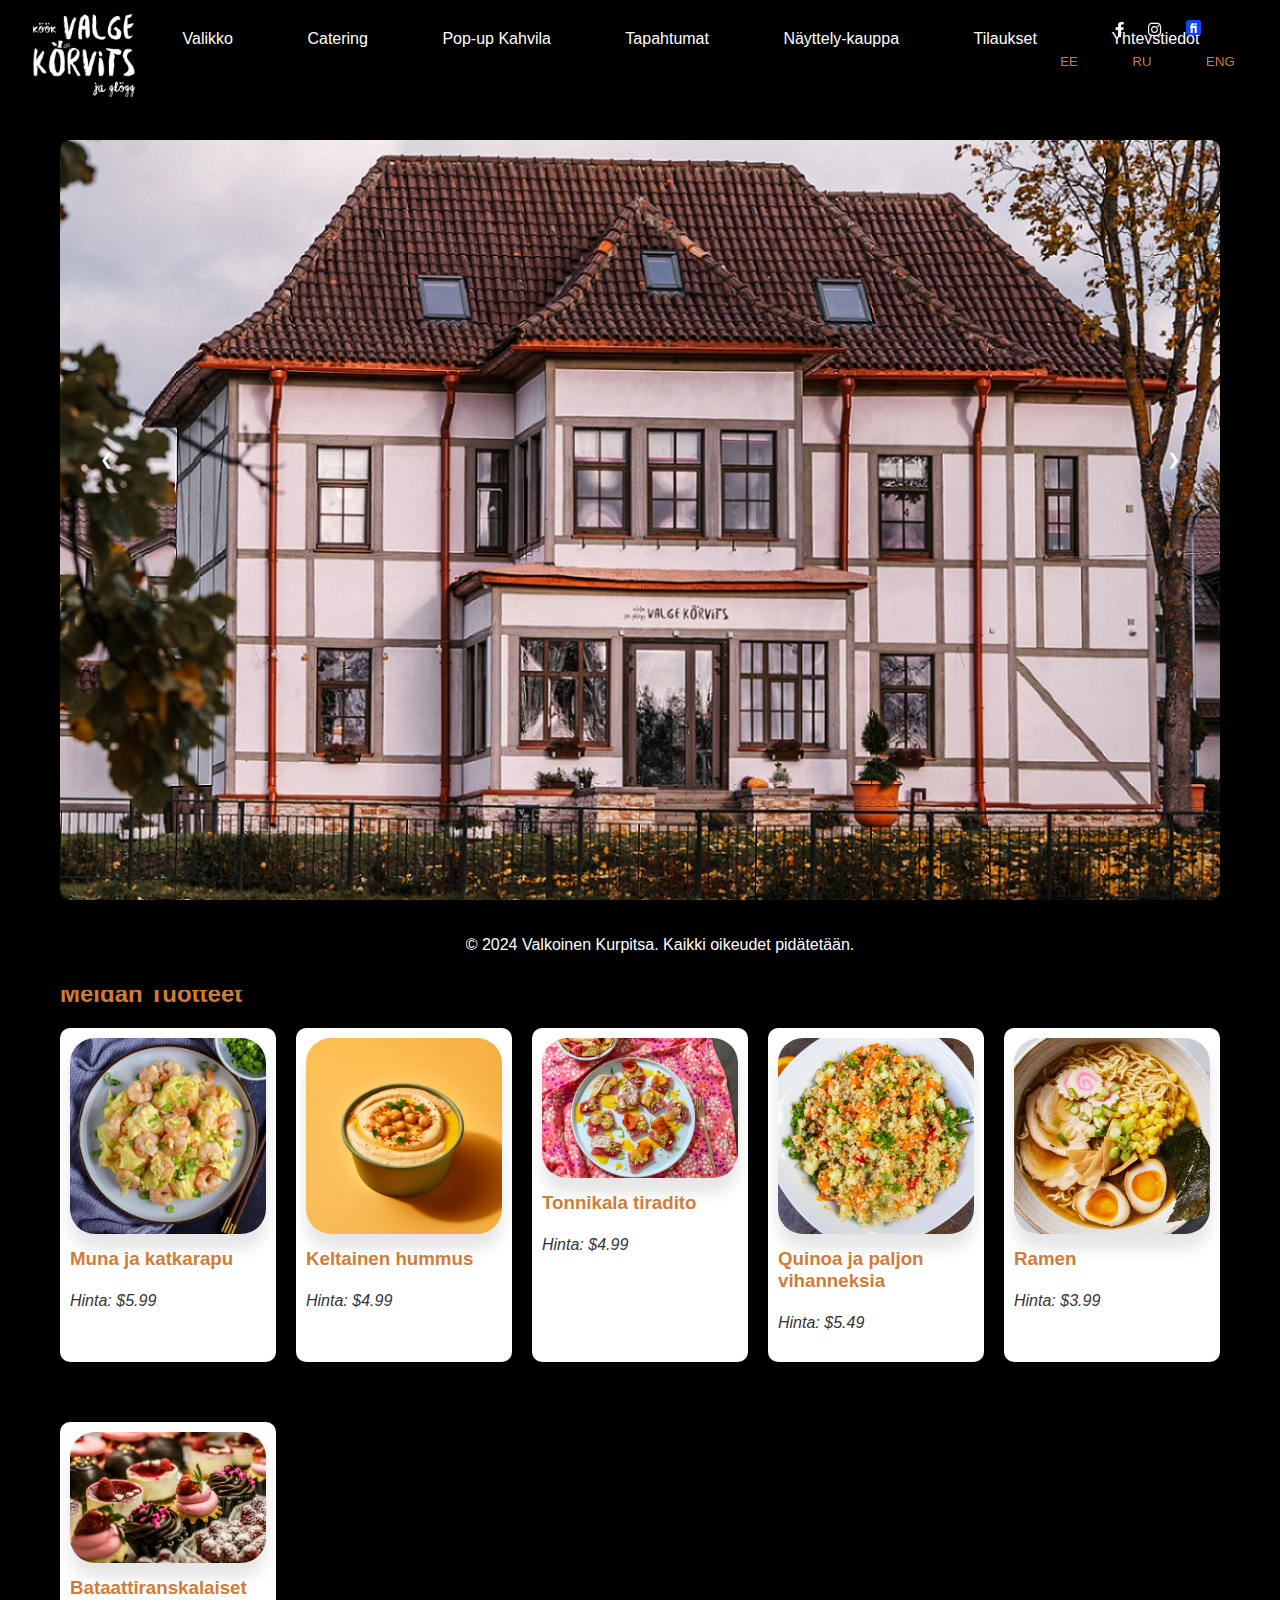
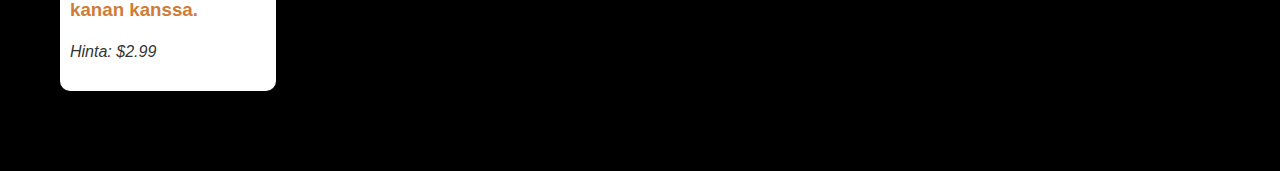
<file: indexFIN.html>
<!DOCTYPE html>
<html lang="fi">

<head>
  <meta charset="UTF-8">
  <meta name="viewport" content="width=device-width, initial-scale=1.0">
  <title>Valkoinen Kurpitsa</title>
  <link rel="stylesheet" href="styles.css">
  <!-- Lisää Font Awesome CSS -->
  <link rel="stylesheet" href="https://cdnjs.cloudflare.com/ajax/libs/font-awesome/5.15.4/css/all.min.css">
  <style>
    /* Sosiaalisten ikonien sijoituksen säätö */
    .social-icons {
      position: fixed;
      top: 20px;
      right: 20px;
    }

    .social-icons a {
      color: #fff; /* Valkoinen */
      text-decoration: none;
      font-size: 15px; /* Säädä kokoa tarvittaessa */
      margin-left: 10px;
    }

    .social-icons a:hover {
      color: #CF7C38; /* Vaalea pastellioranssi */
    }

    /* Yläpalkki ja navigointi */
    header {
      background-color: #000; /* Musta */
      color: #fff; /* Valkoinen */
      padding: 20px;
      text-align: center;
      position: relative; /* Lisää tämä logoa varten */
    }
    .logo {
      order: 1; /* Siirrä logo loppuun */
    }
    
    .logo {
      position: absolute;
      top: -20px;
      left: 5px;
      width: 140px; /* Säädä kokoa tarvittaessa */
      height: auto;
    }

    nav {
      background-color: #000000; /* Musta */
      padding: 10px 0;
      text-align: center;
      border-bottom: 2px solid #000; /* Musta */
    }

    nav a {
      color: #333;
      text-decoration: none;
      margin: 0 15px;
      padding: 5px 10px;
      border-radius: 5px;
      transition: background-color 0.3s;
    }

    nav a:hover {
      background-color: #CF7C38; /* Tummempi oranssi */
    }

    /* Alatunniste */
    footer {
      background-color: #000; /* Musta */
      color: #fff; /* Valkoinen */
      text-align: center;
      padding: 20px;
      position: fixed;
      width: 100%;
      bottom: 0;
      transition: transform 0.3s ease;
      transform: translateY(100%);
    }

    footer.visible {
      transform: translateY(0%);
    }

    footer a {
      color: #fff; /* Valkoinen */
      text-decoration: none;
      margin: 0 10px;
    }

    footer a:hover {
      text-decoration: underline;
    }

    /* Pääosiot */
    .main-section {
      margin: 20px;
      padding: 20px;
      background-color: #000; /* Musta */
      border-radius: 10px;
      box-shadow: 0 5px 15px rgba(0, 0, 0, 0.1);
    }

    .main-section h2 {
      color: #CF7C38; /* Vaalea pastellioranssi */
      margin-bottom: 20px;
    }

    .main-section p {
      color: #fff; /* Valkoinen */
      line-height: 1.6;
    }

    .main-section img {
      max-width: 100%;
      border-radius: 10px;
      box-shadow: 0 5px 15px rgba(0, 0, 0, 0.1);
    }

    /* Tuotekuvaus */
    .product-grid {
      display: grid;
      grid-template-columns: repeat(auto-fit, minmax(200px, 1fr));
      gap: 20px;
    }

    .product {
      padding: 10px;
      background-color: #fff; /* Valkoinen */
      border-radius: 10px;
      box-shadow: 0 5px 15px rgba(0, 0, 0, 0.1);
    }

    .product h3 {
      color: #CF7C38; /* Vaalea pastellioranssi */
    }

    .product p {
      color: #333; /* Tummanharmaa */
    }

    .product img {
      max-width: 100%;
      border-radius: 25px;
      box-shadow: 0 15px 15px rgba(0, 0, 0, 0.1);
    }

    /* CSS navigaatio nuolille */
    .prev,
    .next {
      color: white; /* Aseta oletusväri */
      position: absolute;
      top: 50%;
      margin-top: -10px;
      text-decoration: none; /* Poista alaviiva */
      padding: 10px;
    }
    
    /* Hovivaikutus */
    .prev:hover,
    .next:hover {
      color: rgb(235, 125, 62); /* Vaihda väriä leijuttaessa */
    }
  </style>
</head>

<body style="background-color: #000; margin: 0; padding: 0;">
  <header>
    <div class="container">
      <img src="logo.png" alt="Logo" class="logo">
      <h1></h1>
      <nav>
        <ul>
          <li><a href="index.html">Koti</a></li>
          <li><a href="Menu.html">Valikko</a></li>
          <li><a href="Catering.html">Catering</a></li>
          <li><a href="products.html">Pop-up Kahvila</a></li>
          <li><a href="events.html">Tapahtumat</a></li>
          <li><a href="shop.html">Näyttely-kauppa</a></li> 
          <li><a href="orders.html">Tilaukset</a></li> 
          <li><a href="contact.html">Yhteystiedot</a></li>
        </ul>
      </nav>
      <!-- Sosiaaliset ikonit -->
      <div class="social-icons">
        <a href="https://www.facebook.com/valgekorvits/?locale=et_EE" target="_blank"><i class="fab fa-facebook-f" style="font-size: 15px; margin-left: 10px;"></i></a>
        <a href="https://www.instagram.com/valgekorvits/" target="_blank"><i class="fab fa-instagram" style="font-size: 15px; margin-left: 10px;"></i></a>
        <!-- Fienta-logo -->
        <a href="https://fienta.com/et/o/valgekorvits" target="_blank"><img src="fienta_logo.png" alt="Fienta-logo" style="width: 15px; height: 15px; margin-left: 10px;"></a>
      <!-- Valikon napit -->
      <style>
        .menu-buttons button {
          background-color: black;
          color: #CF7C38;
          border: none;
          padding: 10px 20px;
          margin: 5px;
          cursor: pointer;
          border-radius: 5px;
        }
      </style>
      </head>
  <div class="menu-buttons">
    <button onclick="window.location.href='indexEE.html'">EE</button>
    <button onclick="window.location.href='indexRU.html'">RU</button>
    <button onclick="window.location.href='index.html'">ENG</button>

  </div>
</div>
</div>
    </div>
  </header>


</html>
  <section class="main-section" id="home">
    <div class="container">
      <h2></h2>
      <!-- Kuvien liukusäädin -->
      <div class="slideshow-container">
        <img class="home-image" src="cafe.jpg" alt="Kahvila">
        <img class="home-image" src="ANVA9825.jpg" alt="anva">
        <img class="home-image" src="cappucino2.jpg" alt="cappucino2">
        <!-- Lisää kuvia tähän -->
      </div>
      <!-- Navigointinuolia -->
      <a class="prev" onclick="plusSlides(-1)" style="left: 90px;">&#10094;</a>
      <a class="next" onclick="plusSlides(1)" style="right: 90px;">&#10095;</a>
    </div>
  </section>
    
  <!-- Tuotteiden osio -->
  <section class="main-section" id="products">
    <div class="container">
      <h2>Meidän Tuotteet</h2>
      <div class="product-grid">
        <div class="product">
          <img src="coffee_blend.jpg" alt="Kahvisekoitus">
          <h3>Muna ja katkarapu</h3>
          <p>Hinta: $5.99</p>
        </div>
        <div class="product">
          <img src="hummus.png" alt="hummus">
          <h3>Keltainen hummus</h3>
          <p>Hinta: $4.99</p>
        </div>
        <div class="product">
          <img src="Tuna.jpg" alt="Tonnikala">
          <h3>Tonnikala tiradito</h3>
          <p>Hinta: $4.99</p>
        </div>
        <div class="product">
          <img src="rice.jpg" alt="Riisi">
          <h3>Quinoa ja paljon vihanneksia</h3>
          <p>Hinta: $5.49</p>
        </div>
        <div class="product">
          <img src="ramen.jpg" alt="Ramen">
          <h3>Ramen</h3>
          <p>Hinta: $3.99</p>
        </div>
        <div class="product">
          <img src="pastries.jpg" alt="Leivonnaiset">
          <h3>Bataattiranskalaiset kanan kanssa.</h3>
          <p>Hinta: $2.99</p>
        </div>
      </div>
    </div>
  </section>

  <footer>
    <div class="container">
      <p>&copy; 2024 Valkoinen Kurpitsa. Kaikki oikeudet pidätetään.</p>
    </div>
  </footer>


  <!-- Diashow-toiminnallisuus -->
  <script>
    var slideIndex = 0;
    showSlides();

    function showSlides() {
      var i;
      var slides = document.getElementsByClassName("home-image");
      for (i = 0; i < slides.length; i++) {
        slides[i].style.display = "none";
      }
      slideIndex++;
      if (slideIndex > slides.length) {slideIndex = 1}
      slides[slideIndex-1].style.display = "block";
      setTimeout(showSlides, 80000); // Vaihda kuvaa joka 8. sekunti
    }

    function plusSlides(n) {
      showSlides(slideIndex += n);
    }
  </script>
</body>
<script>
</file>
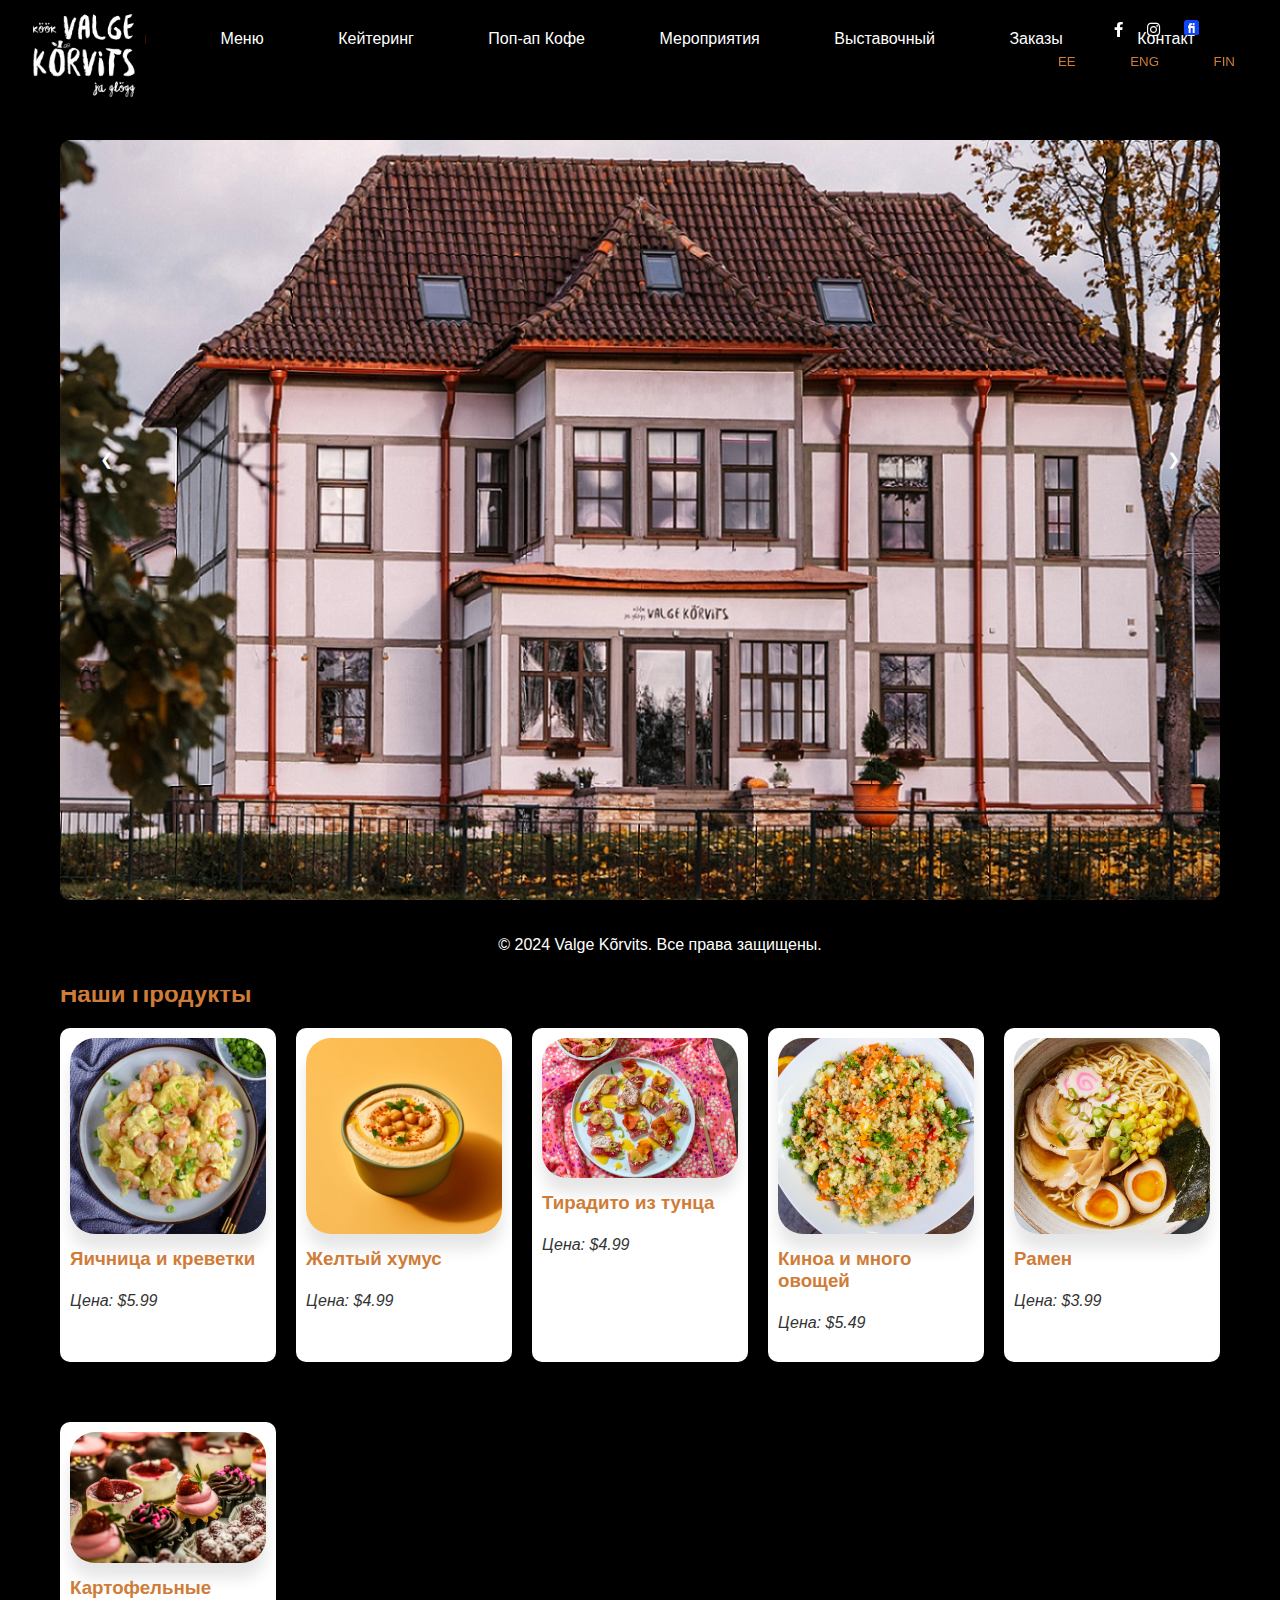
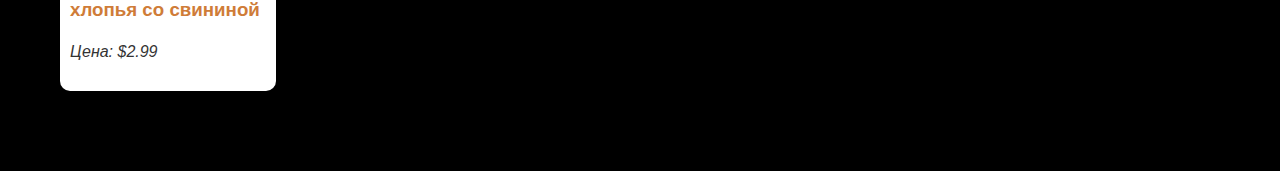
<file: indexRU.html>
<!DOCTYPE html>
<html lang="en">

<head>
  <meta charset="UTF-8">
  <meta name="viewport" content="width=device-width, initial-scale=1.0">
  <title>Valge Kõrvits</title>
  <link rel="stylesheet" href="styles.css">
  <!-- Add Font Awesome CSS -->
  <link rel="stylesheet" href="https://cdnjs.cloudflare.com/ajax/libs/font-awesome/5.15.4/css/all.min.css">
  <style>
    /* Adjust position of social icons */
    .social-icons {
      position: fixed;
      top: 20px;
      right: 20px;
    }

    .social-icons a {
      color: #fff; /* White */
      text-decoration: none;
      font-size: 15px; /* Adjust size as needed */
      margin-left: 10px;
    }

    .social-icons a:hover {
      color: #CF7C38; /* Soft pastel orange */
    }

    /* Header and Navigation */
    header {
      background-color: #000; /* Black */
      color: #fff; /* White */
      padding: 20px;
      text-align: center;
      position: relative; /* Add this to position logo */
    }
    .logo {
      order: 1; /* Move logo to the end */
    }
    
    .logo {
      position: absolute;
      top: -20px;
      left: 5px;
      width: 140px; /* Adjust size as needed */
      height: auto;
    }

    nav {
      background-color: #000000; /* blech */
      padding: 10px 0;
      text-align: center;
      border-bottom: 2px solid #000; /* Black */
    }

    nav a {
      color: #333;
      text-decoration: none;
      margin: 0 15px;
      padding: 5px 10px;
      border-radius: 5px;
      transition: background-color 0.3s;
    }

    nav a:hover {
      background-color: #CF7C38; /* Darker Orange */
    }

    /* Footer */
    footer {
      background-color: #000; /* Black */
      color: #fff; /* White */
      text-align: center;
      padding: 20px;
      position: fixed;
      width: 100%;
      bottom: 0;
      transition: transform 0.3s ease;
      transform: translateY(100%);
    }

    footer.visible {
      transform: translateY(0%);
    }

    footer a {
      color: #fff; /* White */
      text-decoration: none;
      margin: 0 10px;
    }

    footer a:hover {
      text-decoration: underline;
    }

    /* Main Sections */
    .main-section {
      margin: 20px;
      padding: 20px;
      background-color: #000; /* Black */
      border-radius: 10px;
      box-shadow: 0 5px 15px rgba(0, 0, 0, 0.1);
    }

    .main-section h2 {
      color: #CF7C38; /* Soft pastel orange */
      margin-bottom: 20px;
    }

    .main-section p {
      color: #fff; /* White */
      line-height: 1.6;
    }

    .main-section img {
      max-width: 100%;
      border-radius: 10px;
      box-shadow: 0 5px 15px rgba(0, 0, 0, 0.1);
    }

    /* Product Section */
    .product-grid {
      display: grid;
      grid-template-columns: repeat(auto-fit, minmax(200px, 1fr));
      gap: 20px;
    }

    .product {
      padding: 10px;
      background-color: #fff; /* White */
      border-radius: 10px;
      box-shadow: 0 5px 15px rgba(0, 0, 0, 0.1);
    }

    .product h3 {
      color: #CF7C38; /* Soft pastel orange */
    }

    .product p {
      color: #333; /* Dark gray */
    }

    .product img {
      max-width: 100%;
      border-radius: 25px;
      box-shadow: 0 15px 15px rgba(0, 0, 0, 0.1);
    }

    /* CSS for navigation arrows */
    .prev,
    .next {
      color: white; /* Set default color */
      position: absolute;
      top: 50%;
      margin-top: -10px;
      text-decoration: none; /* Remove underline */
      padding: 10px;
    }
    
    /* Hover effect */
    .prev:hover,
    .next:hover {
      color: rgb(235, 125, 62); /* Change color on hover */
    }
  </style>
</head>

<body style="background-color: #000; margin: 0; padding: 0;">
  <header>
    <div class="container">
      <img src="logo.png" alt="Лого" class="logo">
      <h1></h1>
      <nav>
        <ul>
          <li><a href="index.html">Главная</a></li>
          <li><a href="Menu.html">Меню</a></li>
          <li><a href="Catering.html">Кейтеринг</a></li>
          <li><a href="products.html">Поп-ап Кофе</a></li>
          <li><a href="events.html">Мероприятия</a></li>
          <li><a href="shop.html">Выставочный</a></li> 
          <li><a href="orders.html">Заказы</a></li> 
          <li><a href="contact.html">Контакт</a></li>
        </ul>
      </nav>
      <!-- Social Icons -->
      <div class="social-icons">
        <a href="https://www.facebook.com/valgekorvits/?locale=et_EE" target="_blank"><i class="fab fa-facebook-f" style="font-size: 15px; margin-left: 10px;"></i></a>
        <a href="https://www.instagram.com/valgekorvits/" target="_blank"><i class="fab fa-instagram" style="font-size: 15px; margin-left: 10px;"></i></a>
        <!-- Fienta Logo -->
        <a href="https://fienta.com/et/o/valgekorvits" target="_blank"><img src="fienta_logo.png" alt="Лого Fienta" style="width: 15px; height: 15px; margin-left: 10px;"></a>
      <!-- Menu Buttons -->
      <style>
        .menu-buttons button {
          background-color: black;
          color: #CF7C38;
          border: none;
          padding: 10px 20px;
          margin: 5px;
          cursor: pointer;
          border-radius: 5px;
        }
      </style>
      </head>
  <div class="menu-buttons">
    <button onclick="window.location.href='indexEE.html'">EE</button>
    <button onclick="window.location.href='index.html'">ENG</button>
    <button onclick="window.location.href='indexFIN.html'">FIN</button>

  </div>
</div>
</div>
    </div>
  </header>


<!-- Include Google Translate API script -->
<script type="text/javascript" src="https://translate.google.com/translate_a/element.js?cb=googleTranslateElementInit"></script>
</html>
  <section class="main-section" id="home">
    <div class="container">
      <h2></h2>
      <!-- Image slideshow -->
      <div class="slideshow-container">
        <img class="home-image" src="cafe.jpg" alt="Кафе">
        <img class="home-image" src="ANVA9825.jpg" alt="анва">
        <img class="home-image" src="cappucino2.jpg" alt="капучино2">
        <!-- Add more images here -->
      </div>
      <!-- Navigation arrows -->
      <a class="prev" onclick="plusSlides(-1)" style="left: 90px;">&#10094;</a>
      <a class="next" onclick="plusSlides(1)" style="right: 90px;">&#10095;</a>
    </div>
  </section>
    
  <!-- Products Section -->
  <section class="main-section" id="products">
    <div class="container">
      <h2>Наши Продукты</h2>
      <div class="product-grid">
        <div class="product">
          <img src="coffee_blend.jpg" alt="Кофейный бленд">
          <h3>Яичница и креветки</h3>
          <p>Цена: $5.99</p>
        </div>
        <div class="product">
          <img src="hummus.png" alt="хумус">
          <h3>Желтый хумус</h3>
          <p>Цена: $4.99</p>
        </div>
        <div class="product">
          <img src="Tuna.jpg" alt="Тунец">
          <h3>Тирадито из тунца</h3>
          <p>Цена: $4.99</p>
        </div>
        <div class="product">
          <img src="rice.jpg" alt="Рис">
          <h3>Киноа и много овощей</h3>
          <p>Цена: $5.49</p>
        </div>
        <div class="product">
          <img src="ramen.jpg" alt="Рамен">
          <h3>Рамен</h3>
          <p>Цена: $3.99</p>
        </div>
        <div class="product">
          <img src="pastries.jpg" alt="Выпечка">
          <h3>Картофельные хлопья со свининой</h3>
          <p>Цена: $2.99</p>
        </div>
      </div>
    </div>
  </section>

  <footer>
    <div class="container">
      <p>&copy; 2024 Valge Kõrvits. Все права защищены.</p>
    </div>
  </footer>
  <!-- JavaScript for slideshow functionality -->
  <script>
    var slideIndex = 0;
    showSlides();

    function showSlides() {
      var i;
      var slides = document.getElementsByClassName("home-image");
      for (i = 0; i < slides.length; i++) {
        slides[i].style.display = "none";
      }
      slideIndex++;
      if (slideIndex > slides.length) {slideIndex = 1}
      slides[slideIndex-1].style.display = "block";
      setTimeout(showSlides, 80000); // Change image every 8 seconds
    }

    function plusSlides(n) {
      showSlides(slideIndex += n);
    }
  </script>
</body>
<script>
</file>
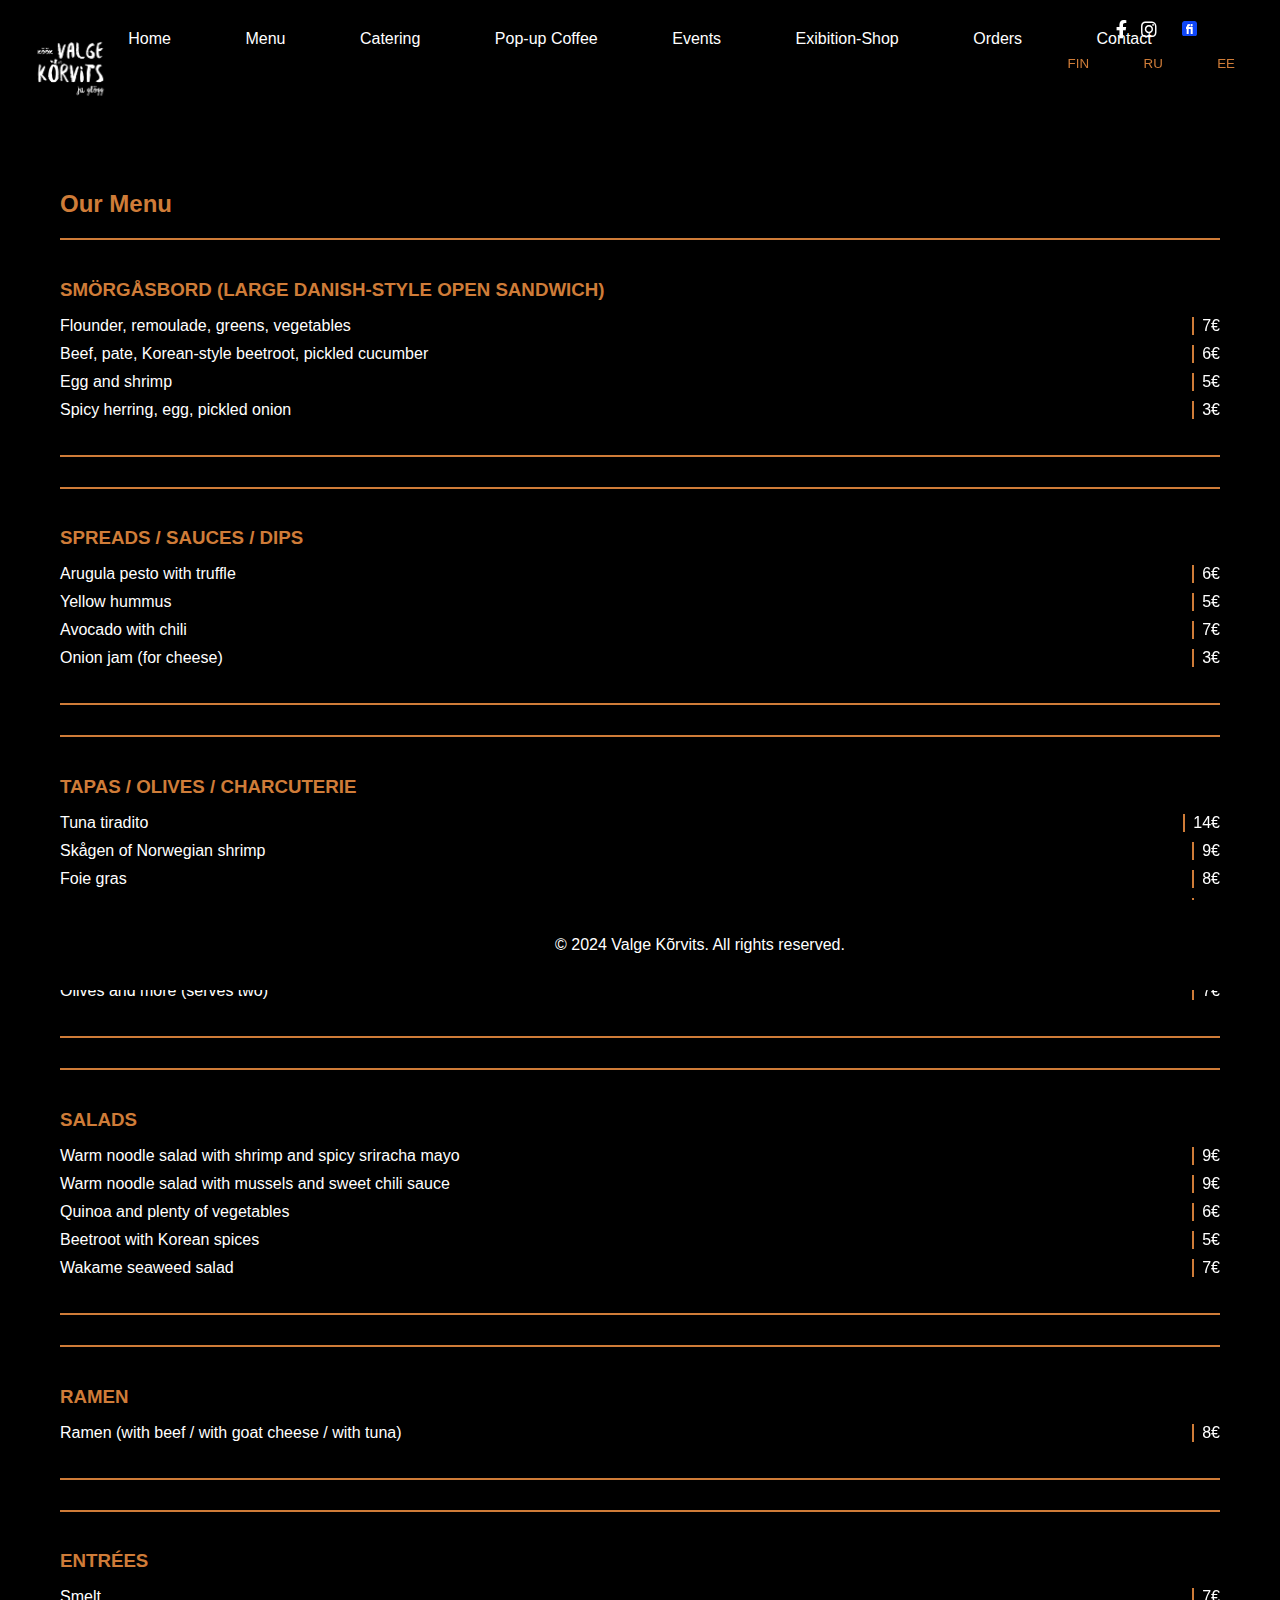
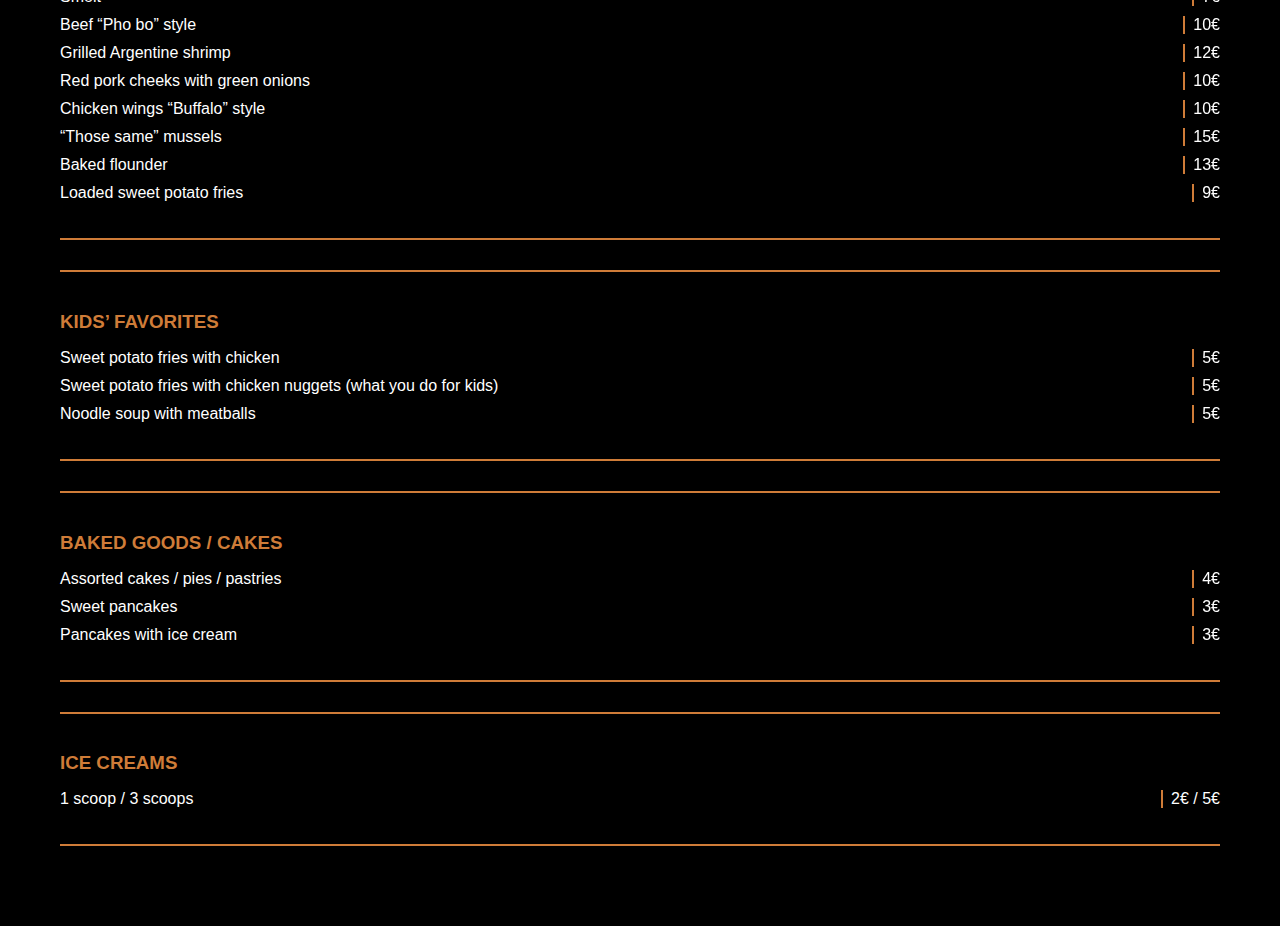
<file: menu.html>
<!DOCTYPE html>
<html lang="en">
<head>
  <meta charset="UTF-8">
  <meta name="viewport" content="width=device-width, initial-scale=1.0">

  <title>Menu</title>
  <link rel="stylesheet" href="styles.css">
  <!-- Add Font Awesome CSS -->
  <link rel="stylesheet" href="https://cdnjs.cloudflare.com/ajax/libs/font-awesome/5.15.4/css/all.min.css">
  <style>
    /* CSS styles from the provided code */
    /* Add any additional styles specific to the menu if needed */

    /* Header and Navigation */
    header {
      background-color: #000; /* Black */
      color: #fff; /* White */
      padding: 20px;
      text-align: center;
      position: relative; /* Add this to position logo */
    }
 
    .social-icons a {
      color: #fff; /* White */
      text-decoration: none;
      font-size: 18px; /* Adjust size as needed */
      margin-left: 10px;
    }

    .social-icons a:hover {
      color: #CF7C38; /* Soft pastel orange */
    }

    .logo {
      position: absolute;
      top: 20px;
      left: 20px;
      width: 90px; /* Adjust the width as needed */
      height: auto; /* Maintain aspect ratio */
    }

    nav {
      background-color: #000000; /* Orange */
      padding: 10px 0;
      text-align: center;
      border-bottom: 2px solid #000; /* Black */
    }

    nav a {
      color: #333;
      text-decoration: none;
      margin: 0 15px;
      padding: 5px 10px;
      border-radius: 5px;
      transition: background-color 0.3s;
    }

    nav a:hover {
      background-color: #CF7C38; /* Darker Orange */
    }

    /* Footer */
    footer {
      background-color: #000; /* Black */
      color: #fff; /* White */
      text-align: center;
      padding: 20px;
      position: fixed;
      width: 100%;
      bottom: 0;
      transition: transform 0.3s ease;
      transform: translateY(100%);
    }

    footer.visible {
      transform: translateY(0%);
    }

    footer a {
      color: #fff; /* White */
      text-decoration: none;
      margin: 0 10px;
    }

    footer a:hover {
      text-decoration: underline;
    }

    /* Menu Category */
    .menu-category {
      margin-bottom: 30px;
      border-top: 2px solid #CF7C38; /* Orange */
      border-bottom: 2px solid #CF7C38; /* Orange */
      padding: 20px 0;
      background-color: #000; /* Black */
    }

    .menu-category h3 {
      color: #CF7C38; /* Soft pastel orange */
      margin-bottom: 10px;
    }

    .menu-category ul {
      list-style-type: none;
      padding: 0;
    }

    .menu-category ul li {
      color: #fff; /* White */
      margin-bottom: 10px;
      display: flex;
      justify-content: space-between;
      align-items: center;
    }

    .menu-category ul li .price {
      color: #fff;
      margin-left: -50px; /* Move prices to the left */
      position: relative;
    }

    .menu-category ul li .price:before {
      content: '';
      position: absolute;
      left: -10px; /* Position the orange vertical line */
      top: 0;
      height: 100%;
      width: 2px;
      background-color: #CF7C38; /* Orange */
    }

    /* Whole Page Background */
    body {
      background-color: #000; /* Black */
      color: #fff; /* White */
    }

    /* Translate Button */
    .translate-container {
      text-align: center;
      margin-top: 20px;
    }

    /* Button container */
    .button-container {
      margin-top: 10px;
      text-align: center;
    }

    .button-container button {
      margin: 5px;
    }
  </style>
</head>
<body>
  <header>
    <div class="container">
      <img src="logo.png" alt="Logo" class="logo"> <!-- Add logo here -->
      <h1></h1>
      <nav>
        <ul>
          <li><a href="index.html">Home</a></li>
          <li><a href="Menu.html">Menu</a></li>
          <li><a href="Catering.html">Catering</a></li>
          <li><a href="products.html">Pop-up Coffee</a></li>
          <li><a href="events.html">Events</a></li>
          <li><a href="shop.html">Exibition-Shop</a></li> 
          <li><a href="orders.html">Orders</a></li> 
          <li><a href="contact.html">Contact</a></li>

        </ul>
      </nav>
      <!-- Social Icons -->
      <div class="social-icons">
        <a href="https://www.facebook.com/valgekorvits/?locale=et_EE" target="_blank"><i class="fab fa-facebook-f"></i></a>
        <a href="https://www.instagram.com/valgekorvits/" target="_blank"><i class="fab fa-instagram"></i></a>
         <!-- Nupp -->
         <a href="https://fienta.com/et/o/valgekorvits" target="_blank"><img src="fienta_logo.png" alt="Fienta Logo" style="width: 15px; height: 15px; margin-left: 10px;"></a>
        <!-- Button container -->
        <!-- Menu Buttons -->
        <style>
          .menu-buttons button {
            background-color: black;
            color: #CF7C38;
            border: none;
            padding: 10px 20px;
            margin: 5px;
            cursor: pointer;
            border-radius: 5px;
          }
        </style>
        </head>
        <body>
        <div class="menu-buttons">
          <button onclick="window.location.href='menuFIN.html'">FIN</button>
          <button onclick="window.location.href='menuRU.html'">RU</button>
          <button onclick="window.location.href='menuEE.html'">EE</button>
        </div>
      </div>
    </div>
  </header>

  <!DOCTYPE html>
  <html lang="en">
  <head>
    <meta charset="UTF-8">
    <meta name="viewport" content="width=device-width, initial-scale=1.0">
    <title>Page Title</title>
    <!-- Add other meta tags, stylesheets, and scripts here -->
  </head>
  <body>
    <header>
      <!-- Header content goes here -->
    </header>
  
    <!-- Main content of the page -->
    <div class="container">
      <!-- Other HTML content goes here -->
  
      <!-- Google Translate Button -->
     
       
  
    <footer>
      <!-- Footer content goes here -->
    </footer>
  
   
  

  <section class="main-section" id="menu">
    <div class="container">
      <h2>Our Menu</h2>
      <!-- Menu categories -->
      <div class="menu-category">
        <h3>SMÖRGÅSBORD (LARGE DANISH-STYLE OPEN SANDWICH)</h3>
        <ul>
          <li>Flounder, remoulade, greens, vegetables <span class="price">7€</span></li>
          <li>Beef, pate, Korean-style beetroot, pickled cucumber <span class="price">6€</span></li>
          <li>Egg and shrimp <span class="price">5€</span></li>
          <li>Spicy herring, egg, pickled onion <span class="price">3€</span></li>
        </ul>
      </div>
      <div class="menu-category">
        <h3>SPREADS / SAUCES / DIPS</h3>
        <ul>
          <li>Arugula pesto with truffle <span class="price">6€</span></li>
          <li>Yellow hummus <span class="price">5€</span></li>
          <li>Avocado with chili <span class="price">7€</span></li>
          <li>Onion jam (for cheese) <span class="price">3€</span></li>
        </ul>
      </div>
      <div class="menu-category">
        <h3>TAPAS / OLIVES / CHARCUTERIE</h3>
        <ul>
          <li>Tuna tiradito <span class="price">14€</span></li>
          <li>Skågen of Norwegian shrimp <span class="price">9€</span></li>
          <li>Foie gras <span class="price">8€</span></li>
          <li>Spicy herring with onion <span class="price">4€</span></li>
          <li>Truffle goat cheese <span class="price">8€</span></li>
          <li>Charcuterie (ham and salami selection) <span class="price">10€</span></li>
          <li>Olives and more (serves two) <span class="price">7€</span></li>
        </ul>
      </div>
      <div class="menu-category">
        <h3>SALADS</h3>
        <ul>
          <li>Warm noodle salad with shrimp and spicy sriracha mayo <span class="price">9€</span></li>
          <li>Warm noodle salad with mussels and sweet chili sauce <span class="price">9€</span></li>
          <li>Quinoa and plenty of vegetables <span class="price">6€</span></li>
          <li>Beetroot with Korean spices <span class="price">5€</span></li>
          <li>Wakame seaweed salad <span class="price">7€</span></li>
        </ul>
      </div>
      <div class="menu-category">
        <h3>RAMEN</h3>
        <ul>
          <li>Ramen (with beef / with goat cheese / with tuna) <span class="price">8€</span></li>
        </ul>
      </div>
      <div class="menu-category">
        <h3>ENTRÉES</h3>
        <ul>
          <li>Smelt <span class="price">7€</span></li>
          <li>Beef “Pho bo” style <span class="price">10€</span></li>
          <li>Grilled Argentine shrimp <span class="price">12€</span></li>
          <li>Red pork cheeks with green onions <span class="price">10€</span></li>
          <li>Chicken wings “Buffalo” style <span class="price">10€</span></li>
          <li>“Those same” mussels <span class="price">15€</span></li>
          <li>Baked flounder <span class="price">13€</span></li>
          <li>Loaded sweet potato fries <span class="price">9€</span></li>
        </ul>
      </div>
      <div class="menu-category">
        <h3>KIDS’ FAVORITES</h3>
        <ul>
          <li>Sweet potato fries with chicken <span class="price">5€</span></li>
          <li>Sweet potato fries with chicken nuggets (what you do for kids) <span class="price">5€</span></li>
          <li>Noodle soup with meatballs <span class="price">5€</span></li>
        </ul>
      </div>
      <div class="menu-category">
        <h3>BAKED GOODS / CAKES</h3>
        <ul>
          <li>Assorted cakes / pies / pastries <span class="price">4€</span></li>
          <li>Sweet pancakes <span class="price">3€</span></li>
          <li>Pancakes with ice cream <span class="price">3€</span></li>
        </ul>
      </div>
      <div class="menu-category">
        <h3>ICE CREAMS</h3>
        <ul>
          <li>1 scoop / 3 scoops <span class="price">2€ / 5€</span></li>
        </ul>
      </div>
      <!-- Add more categories as needed -->
    </div>
  </section>

  <footer>
    <div class="container">
      <p>&copy; 2024 Valge Kõrvits. All rights reserved.</p>
    </div>
  </footer>
</body>
</html>
</file>
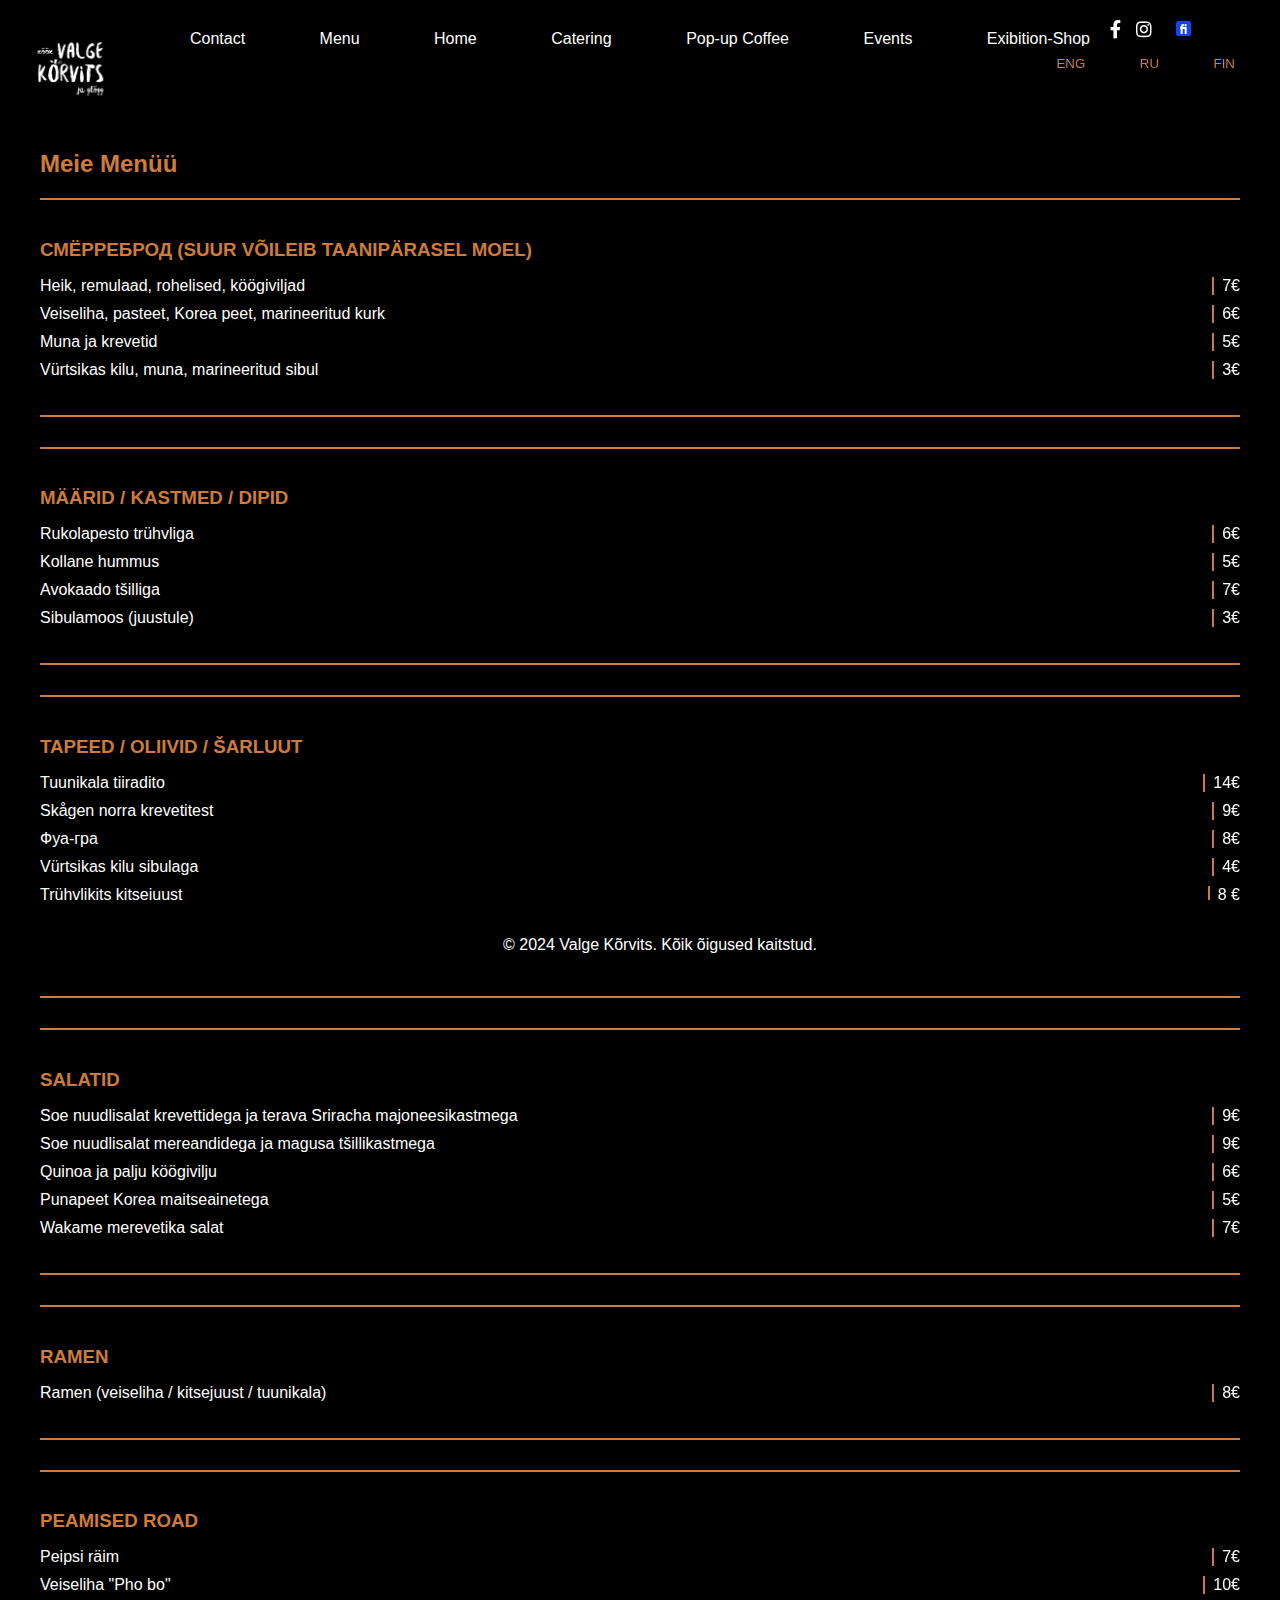
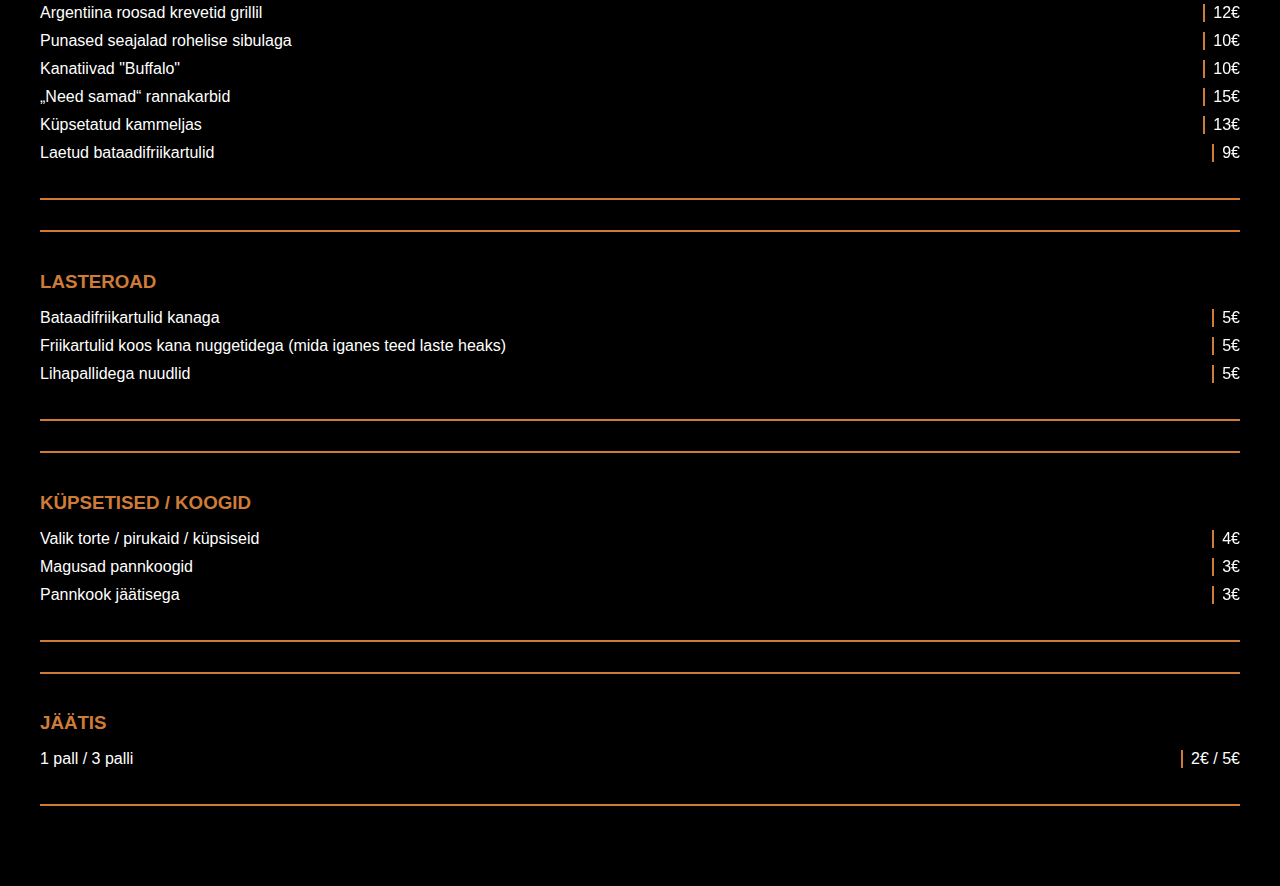
<file: menuEE.html>
<!DOCTYPE html>
<html lang="et">
<head>
  <meta charset="UTF-8">
  <meta name="viewport" content="width=device-width, initial-scale=1.0">

  <title>Menüü</title>
  <link rel="stylesheet" href="styles.css">
  <!-- Lisa Font Awesome CSS -->
  <link rel="stylesheet" href="https://cdnjs.cloudflare.com/ajax/libs/font-awesome/5.15.4/css/all.min.css">
  <style>
    /* CSS stiilid pakutud koodist */
    /* Lisa vajadusel menüüle omaseid täiendavaid stiile */

    /* Päis ja navigatsioon */
    header {
      background-color: #000; /* Must */
      color: #fff; /* Valge */
      padding: 20px;
      text-align: center;
      position: relative; /* Logo asetamiseks */
    }
 
    .social-icons a {
      color: #fff; /* Valge */
      text-decoration: none;
      font-size: 18px; /* Kohanda suurust vastavalt vajadusele */
      margin-left: 10px;
    }

    .social-icons a:hover {
      color: #CF7C38; /* Hele pastelne oranž */
    }

    .logo {
      position: absolute;
      top: 20px;
      left: 20px;
      width: 90px; /* Kohanda laiust vastavalt vajadusele */
      height: auto; /* Säilita proportsioonid */
    }

    nav {
      background-color: #000000; /* Oranž */
      padding: 10px 0;
      text-align: center;
      border-bottom: 2px solid #000; /* Must */
    }

    nav a {
      color: #333;
      text-decoration: none;
      margin: 0 15px;
      padding: 5px 10px;
      border-radius: 5px;
      transition: background-color 0.3s;
    }

    nav a:hover {
      background-color: #CF7C38; /* Tumedam oranž */
    }

    /* Jalus */
    footer {
      background-color: #000; /* Must */
      color: #fff; /* Valge */
      text-align: center;
      padding: 20px;
      position: fixed;
      width: 100%;
      bottom: 0;
      transition: transform 0.3s ease;
      transform: translateY(100%);
    }

    footer.visible {
      transform: translateY(0%);
    }

    footer a {
      color: #fff; /* Valge */
      text-decoration: none;
      margin: 0 10px;
    }

    footer a:hover {
      text-decoration: underline;
    }

    /* Menüü kategooria */
    .menu-category {
      margin-bottom: 30px;
      border-top: 2px solid #CF7C38; /* Oranž */
      border-bottom: 2px solid #CF7C38; /* Oranž */
      padding: 20px 0;
      background-color: #000; /* Must */
    }

    .menu-category h3 {
      color: #CF7C38; /* Hele pastelne oranž */
      margin-bottom: 10px;
    }

    .menu-category ul {
      list-style-type: none;
      padding: 0;
    }

    .menu-category ul li {
      color: #fff; /* Valge */
      margin-bottom: 10px;
      display: flex;
      justify-content: space-between;
      align-items: center;
    }

    .menu-category ul li .price {
      color: #fff;
      margin-left: -50px; /* Liiguta hinnad vasakule */
      position: relative;
    }

    .menu-category ul li .price:before {
      content: '';
      position: absolute;
      left: -10px; /* Paiguta oranž vertikaalne joon */
      top: 0;
      height: 100%;
      width: 2px;
      background-color: #CF7C38; /* Oranž */
    }

    /* Lehekülje taust */
    body {
      background-color: #000; /* Must */
      color: #fff; /* Valge */
    }

    /* Tõlkimisnupp */
    .translate-container {
      text-align: center;
      margin-top: 20px;
    }
  </style>
</head>
<body>
  <header>
    <div class="container">
      <img src="logo.png" alt="Logo" class="logo"> <!-- Lisa logo siia -->
      <h1></h1>
      <nav>
        <ul>

            <li><a href="contact.html">Contact</a></li>
            <li><a href="Menu.html">Menu</a></li>
            <li><a href="index.html">Home</a></li>
            <li><a href="Catering.html">Catering</a></li>
            <li><a href="products.html">Pop-up Coffee</a></li>
            <li><a href="events.html">Events</a></li>
            <li><a href="shop.html">Exibition-Shop</a></li> 
        </ul>
      </nav>
      <!-- Sotsiaalmeedia ikoonid -->
      <div class="social-icons">
        <a href="https://www.facebook.com/valgekorvits/?locale=et_EE" target="_blank"><i class="fab fa-facebook-f"></i></a>
        <a href="https://www.instagram.com/valgekorvits/" target="_blank"><i class="fab fa-instagram"></i></a>
        <!-- Nupp -->
        <a href="https://fienta.com/et/o/valgekorvits" target="_blank"><img src="fienta_logo.png" alt="Fienta Logo" style="width: 15px; height: 15px; margin-left: 10px;"></a>
        <!-- Button container -->
        <!-- Menu Buttons -->
        <style>
          .menu-buttons button {
            background-color: black;
            color: #CF7C38;
            border: none;
            padding: 10px 20px;
            margin: 5px;
            cursor: pointer;
            border-radius: 5px;
          }
        </style>
        </head>
        <body>
        <div class="menu-buttons">
          <button onclick="window.location.href='menu.html'">ENG</button>
          <button onclick="window.location.href='menuRU.html'">RU</button>
          <button onclick="window.location.href='menuFIN.html'">FIN</button>
        </div>
      </div>
    </div>
  </header>

  <section class="main-section" id="menu">
    <div class="container">
      <h2>Meie Menüü</h2>
      <!-- Menüü kategooriad -->
      <div class="menu-category">
        <h3>СМЁРРЕБРОД (SUUR VÕILEIB TAANIPÄRASEL MOEL)</h3>
        <ul>
          <li>Heik, remulaad, rohelised, köögiviljad <span class="price">7€</span></li>
          <li>Veiseliha, pasteet, Korea peet, marineeritud kurk <span class="price">6€</span></li>
          <li>Muna ja krevetid <span class="price">5€</span></li>
          <li>Vürtsikas kilu, muna, marineeritud sibul <span class="price">3€</span></li>
        </ul>
      </div>
      <div class="menu-category">
        <h3>MÄÄRID / KASTMED / DIPID</h3>
        <ul>
          <li>Rukolapesto trühvliga <span class="price">6€</span></li>
          <li>Kollane hummus <span class="price">5€</span></li>
          <li>Avokaado tšilliga <span class="price">7€</span></li>
          <li>Sibulamoos (juustule) <span class="price">3€</span></li>
        </ul>
      </div>
      <div class="menu-category">
        <h3>TAPEED / OLIIVID / ŠARLUUT</h3>
        <ul>
          <li>Tuunikala tiiradito <span class="price">14€</span></li>
          <li>Skågen norra krevetitest <span class="price">9€</span></li>
          <li>Фуа-гра <span class="price">8€</span></li>
          <li>Vürtsikas kilu sibulaga <span class="price">4€</span></li>
          <li>Trühvlikits kitsejuust <span class="price">8 €</span></li>
          <li>Šarlutt (sinki ja salamit valides) <span class="price">10 €</span></li>
          <li>Oliivid ja mitte ainult (sobib kahele) <span class="price">7€</span></li>
        </ul>
      </div>
      <div class="menu-category">
        <h3>SALATID</h3>
        <ul>
          <li>Soe nuudlisalat krevettidega ja terava Sriracha majoneesikastmega <span class="price">9€</span></li>
          <li>Soe nuudlisalat mereandidega ja magusa tšillikastmega <span class="price">9€</span></li>
          <li>Quinoa ja palju köögivilju <span class="price">6€</span></li>
          <li>Punapeet Korea maitseainetega <span class="price">5€</span></li>
          <li>Wakame merevetika salat <span class="price">7€</span></li>
        </ul>
      </div>
      <div class="menu-category">
        <h3>RAMEN</h3>
        <ul>
          <li>Ramen (veiseliha / kitsejuust / tuunikala) <span class="price">8€</span></li>
        </ul>
      </div>
      <div class="menu-category">
        <h3>PEAMISED ROAD</h3>
        <ul>
          <li>Peipsi räim <span class="price">7€</span></li>
          <li>Veiseliha "Pho bo" <span class="price">10€</span></li>
          <li>Argentiina roosad krevetid grillil <span class="price">12€</span></li>
          <li>Punased seajalad rohelise sibulaga <span class="price">10€</span></li>
          <li>Kanatiivad "Buffalo" <span class="price">10€</span></li>
          <li>„Need samad“ rannakarbid <span class="price">15€</span></li>
          <li>Küpsetatud kammeljas <span class="price">13€</span></li>
          <li>Laetud bataadifriikartulid <span class="price">9€</span></li>
        </ul>
      </div>
      <div class="menu-category">
        <h3>LASTEROAD</h3>
        <ul>
          <li>Bataadifriikartulid kanaga <span class="price">5€</span></li>
          <li>Friikartulid koos kana nuggetidega (mida iganes teed laste heaks) <span class="price">5€</span></li>
          <li>Lihapallidega nuudlid <span class="price">5€</span></li>
        </ul>
      </div>
      <div class="menu-category">
        <h3>KÜPSETISED / KOOGID</h3>
        <ul>
          <li>Valik torte / pirukaid / küpsiseid <span class="price">4€</span></li>
          <li>Magusad pannkoogid <span class="price">3€</span></li>
          <li>Pannkook jäätisega <span class="price">3€</span></li>
        </ul>
      </div>
      <div class="menu-category">
        <h3>JÄÄTIS</h3>
        <ul>
          <li>1 pall / 3 palli <span class="price">2€ / 5€</span></li>
        </ul>
      </div>
      <!-- Lisa vajadusel rohkem kategooriaid -->
    </div>
  </section>

  <footer>
    <div class="container">
      <p>&copy; 2024 Valge Kõrvits. Kõik õigused kaitstud.</p>
    </div>
  </footer>
</body>
</html>
</file>
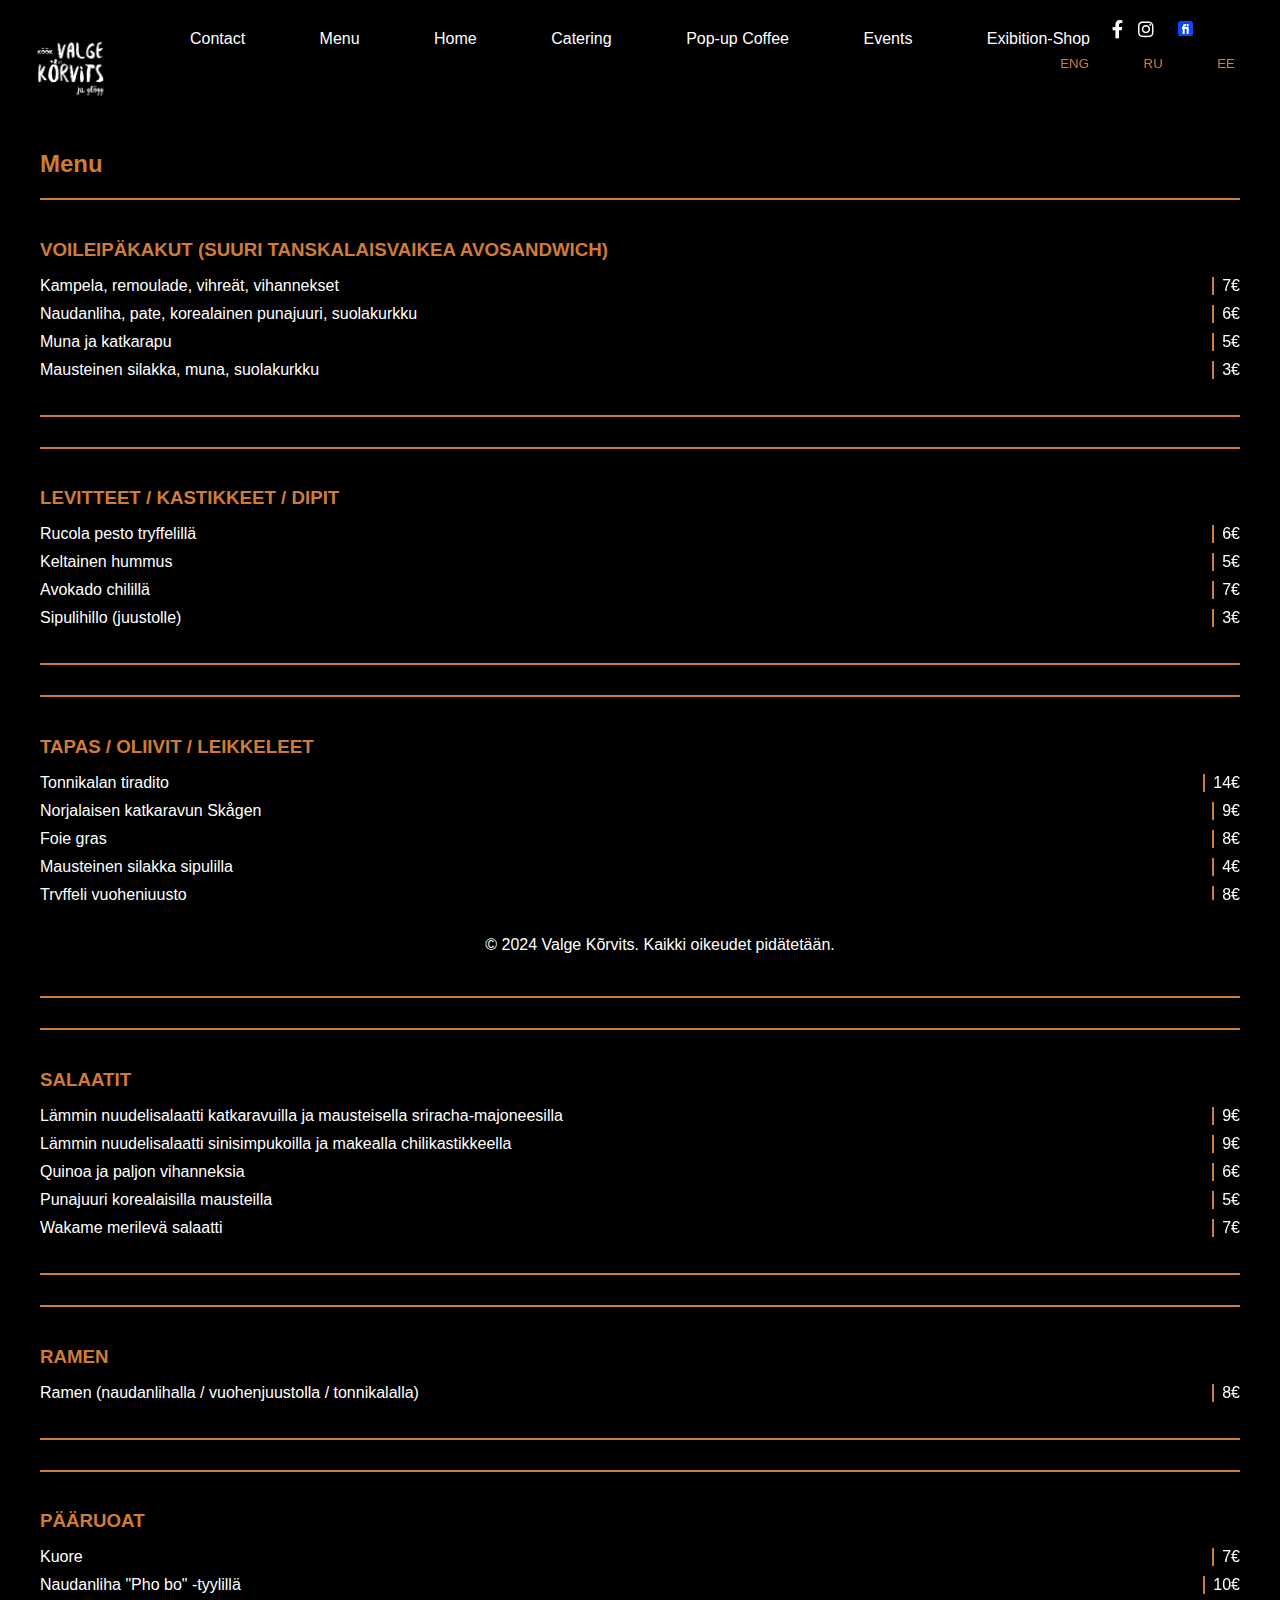
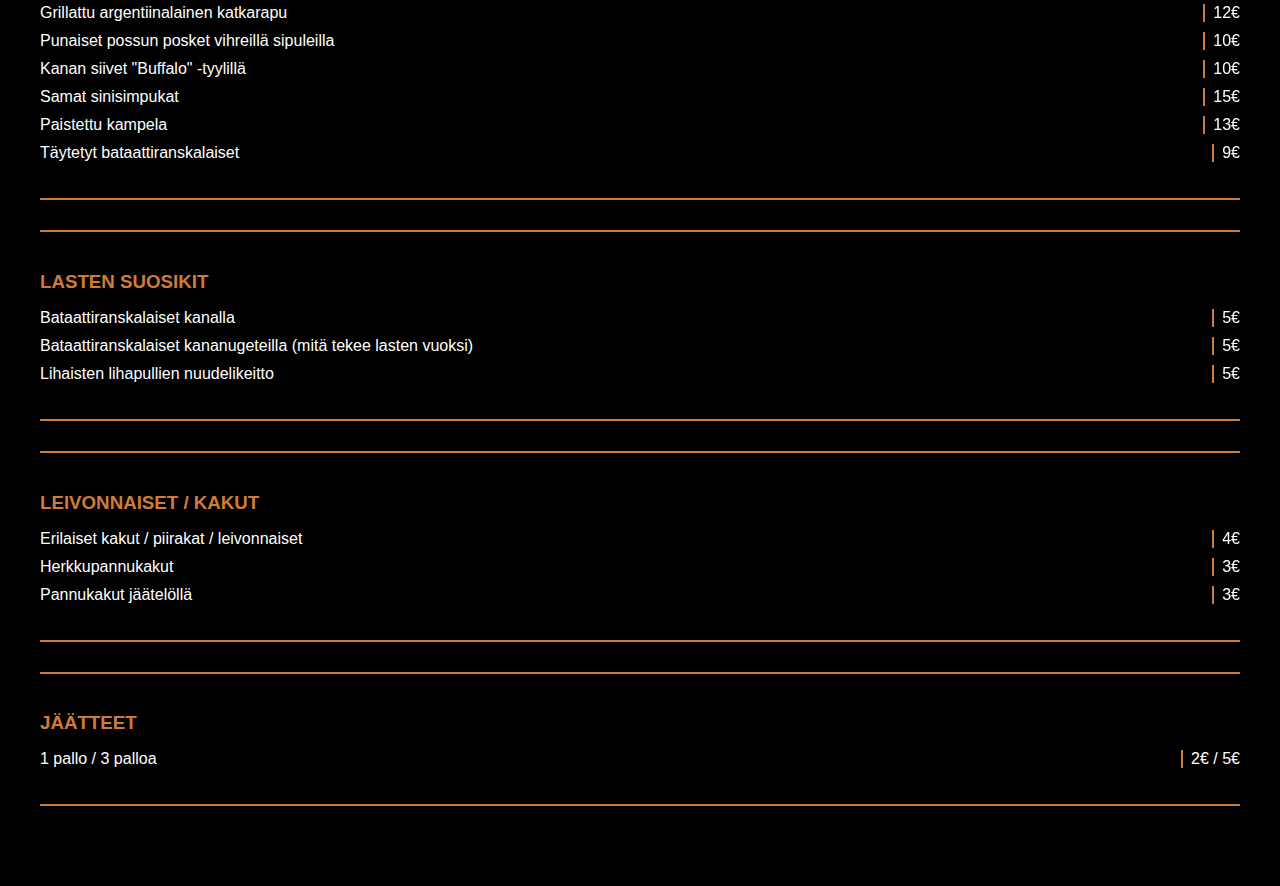
<file: menuFIN.html>
<!DOCTYPE html>
<html lang="fi">
<head>
  <meta charset="UTF-8">
  <meta name="viewport" content="width=device-width, initial-scale=1.0">

  <title>Menu</title>
  <link rel="stylesheet" href="styles.css">
  <!-- Lisää Font Awesome CSS -->
  <link rel="stylesheet" href="https://cdnjs.cloudflare.com/ajax/libs/font-awesome/5.15.4/css/all.min.css">
  <style>
    /* CSS-tyylit annetusta koodista */
    /* Lisää tarvittaessa muita tyylejä, jotka ovat erityisiä valikolle */

    /* Otsikko ja navigointi */
    header {
      background-color: #000; /* Musta */
      color: #fff; /* Valkoinen */
      padding: 20px;
      text-align: center;
      position: relative; /* Lisää tämä logon sijoittamiseksi */
    }
 
    .social-icons a {
      color: #fff; /* Valkoinen */
      text-decoration: none;
      font-size: 18px; /* Säädä kokoa tarvittaessa */
      margin-left: 10px;
    }

    .social-icons a:hover {
      color: #CF7C38; /* Vaalea oranssi */
    }

    .logo {
      position: absolute;
      top: 20px;
      left: 20px;
      width: 90px; /* Säädä leveyttä tarvittaessa */
      height: auto; /* Säilytä kuvasuhde */
    }

    nav {
      background-color: #000000; /* Oranssi */
      padding: 10px 0;
      text-align: center;
      border-bottom: 2px solid #000; /* Musta */
    }

    nav a {
      color: #333;
      text-decoration: none;
      margin: 0 15px;
      padding: 5px 10px;
      border-radius: 5px;
      transition: background-color 0.3s;
    }

    nav a:hover {
      background-color: #CF7C38; /* Tummempi oranssi */
    }

    /* Alatunniste */
    footer {
      background-color: #000; /* Musta */
      color: #fff; /* Valkoinen */
      text-align: center;
      padding: 20px;
      position: fixed;
      width: 100%;
      bottom: 0;
      transition: transform 0.3s ease;
      transform: translateY(100%);
    }

    footer.visible {
      transform: translateY(0%);
    }

    footer a {
      color: #fff; /* Valkoinen */
      text-decoration: none;
      margin: 0 10px;
    }

    footer a:hover {
      text-decoration: underline;
    }

    /* Valikkokategoria */
    .menu-category {
      margin-bottom: 30px;
      border-top: 2px solid #CF7C38; /* Oranssi */
      border-bottom: 2px solid #CF7C38; /* Oranssi */
      padding: 20px 0;
      background-color: #000; /* Musta */
    }

    .menu-category h3 {
      color: #CF7C38; /* Vaalea oranssi */
      margin-bottom: 10px;
    }

    .menu-category ul {
      list-style-type: none;
      padding: 0;
    }

    .menu-category ul li {
      color: #fff; /* Valkoinen */
      margin-bottom: 10px;
      display: flex;
      justify-content: space-between;
      align-items: center;
    }

    .menu-category ul li .price {
      color: #fff;
      margin-left: -50px; /* Siirrä hinnat vasemmalle */
      position: relative;
    }

    .menu-category ul li .price:before {
      content: '';
      position: absolute;
      left: -10px; /* Aseta oranssi pystysuora viiva */
      top: 0;
      height: 100%;
      width: 2px;
      background-color: #CF7C38; /* Oranssi */
    }

    /* Koko sivun tausta */
    body {
      background-color: #000; /* Musta */
      color: #fff; /* Valkoinen */
    }

    /* Käännä nappi */
    .translate-container {
      text-align: center;
      margin-top: 20px;
    }

    /* Napin säiliö */
    .button-container {
      margin-top: 10px;
      text-align: center;
    }

    .button-container button {
      margin: 5px;
    }
  </style>
</head>
<body>
  <header>
    <div class="container">
      <img src="logo.png" alt="Logo" class="logo"> <!-- Lisää logo tähän -->
      <h1></h1>
      <nav>
        <ul>
            <li><a href="contact.html">Contact</a></li>
            <li><a href="Menu.html">Menu</a></li>
            <li><a href="index.html">Home</a></li>
            <li><a href="Catering.html">Catering</a></li>
            <li><a href="products.html">Pop-up Coffee</a></li>
            <li><a href="events.html">Events</a></li>
            <li><a href="shop.html">Exibition-Shop</a></li> 
        </ul>
      </nav>
      <!-- Sosiaalisten medioiden kuvakkeet -->
      <div class="social-icons">
        <a href="https://www.facebook.com/valgekorvits/?locale=et_EE" target="_blank"><i class="fab fa-facebook-f"></i></a>
        <a href="https://www.instagram.com/valgekorvits/" target="_blank"><i class="fab fa-instagram"></i></a>
         <!-- Nappi -->
         <a href="https://fienta.com/et/o/valgekorvits" target="_blank"><img src="fienta_logo.png" alt="Fienta Logo" style="width: 15px; height: 15px; margin-left: 10px;"></a>
        <!-- Napin säiliö -->
        <!-- Valikkonapit -->
        <style>
          .menu-buttons button {
            background-color: black;
            color: #CF7C38;
            border: none;
            padding: 10px 20px;
            margin: 5px;
            cursor: pointer;
            border-radius: 5px;
          }
        </style>
        </head>
        <body>
        <div class="menu-buttons">
          <button onclick="window.location.href='menu.html'">ENG</button>
          <button onclick="window.location.href='menuRU.html'">RU</button>
          <button onclick="window.location.href='menuEE.html'">EE</button>
        </div>
      </div>
    </div>
  </header>

  <section class="main-section" id="menu">
    <div class="container">
      <h2>Menu</h2>
      <!-- Valikkokategoriat -->
      <div class="menu-category">
        <h3>VOILEIPÄKAKUT (SUURI TANSKALAISVAIKEA AVOSANDWICH)</h3>
        <ul>
          <li>Kampela, remoulade, vihreät, vihannekset <span class="price">7€</span></li>
          <li>Naudanliha, pate, korealainen punajuuri, suolakurkku <span class="price">6€</span></li>
          <li>Muna ja katkarapu <span class="price">5€</span></li>
          <li>Mausteinen silakka, muna, suolakurkku <span class="price">3€</span></li>
        </ul>
      </div>
      <div class="menu-category">
        <h3>LEVITTEET / KASTIKKEET / DIPIT</h3>
        <ul>
          <li>Rucola pesto tryffelillä <span class="price">6€</span></li>
          <li>Keltainen hummus <span class="price">5€</span></li>
          <li>Avokado chilillä <span class="price">7€</span></li>
          <li>Sipulihillo (juustolle) <span class="price">3€</span></li>
        </ul>
      </div>
      <div class="menu-category">
        <h3>TAPAS / OLIIVIT / LEIKKELEET</h3>
        <ul>
          <li>Tonnikalan tiradito <span class="price">14€</span></li>
          <li>Norjalaisen katkaravun Skågen <span class="price">9€</span></li>
          <li>Foie gras <span class="price">8€</span></li>
          <li>Mausteinen silakka sipulilla <span class="price">4€</span></li>
          <li>Tryffeli vuohenjuusto <span class="price">8€</span></li>
          <li>Leikkeleet (kinkku- ja salamivalikoima) <span class="price">10€</span></li>
          <li>Oliivit ja muuta (kaksi annosta) <span class="price">7€</span></li>
        </ul>
      </div>
      <div class="menu-category">
        <h3>SALAATIT</h3>
        <ul>
          <li>Lämmin nuudelisalaatti katkaravuilla ja mausteisella sriracha-majoneesilla <span class="price">9€</span></li>
          <li>Lämmin nuudelisalaatti sinisimpukoilla ja makealla chilikastikkeella <span class="price">9€</span></li>
          <li>Quinoa ja paljon vihanneksia <span class="price">6€</span></li>
          <li>Punajuuri korealaisilla mausteilla <span class="price">5€</span></li>
          <li>Wakame merilevä salaatti <span class="price">7€</span></li>
        </ul>
      </div>
      <div class="menu-category">
        <h3>RAMEN</h3>
        <ul>
          <li>Ramen (naudanlihalla / vuohenjuustolla / tonnikalalla) <span class="price">8€</span></li>
        </ul>
      </div>
      <div class="menu-category">
        <h3>PÄÄRUOAT</h3>
        <ul>
          <li>Kuore <span class="price">7€</span></li>
          <li>Naudanliha "Pho bo" -tyylillä <span class="price">10€</span></li>
          <li>Grillattu argentiinalainen katkarapu <span class="price">12€</span></li>
          <li>Punaiset possun posket vihreillä sipuleilla <span class="price">10€</span></li>
          <li>Kanan siivet "Buffalo" -tyylillä <span class="price">10€</span></li>
          <li>Samat sinisimpukat <span class="price">15€</span></li>
          <li>Paistettu kampela <span class="price">13€</span></li>
          <li>Täytetyt bataattiranskalaiset <span class="price">9€</span></li>
        </ul>
      </div>
      <div class="menu-category">
        <h3>LASTEN SUOSIKIT</h3>
        <ul>
          <li>Bataattiranskalaiset kanalla <span class="price">5€</span></li>
          <li>Bataattiranskalaiset kananugeteilla (mitä tekee lasten vuoksi) <span class="price">5€</span></li>
          <li>Lihaisten lihapullien nuudelikeitto <span class="price">5€</span></li>
        </ul>
      </div>
      <div class="menu-category">
        <h3>LEIVONNAISET / KAKUT</h3>
        <ul>
          <li>Erilaiset kakut / piirakat / leivonnaiset <span class="price">4€</span></li>
          <li>Herkkupannukakut <span class="price">3€</span></li>
          <li>Pannukakut jäätelöllä <span class="price">3€</span></li>
        </ul>
      </div>
      <div class="menu-category">
        <h3>JÄÄTTEET</h3>
        <ul>
          <li>1 pallo / 3 palloa <span class="price">2€ / 5€</span></li>
        </ul>
      </div>
      <!-- Lisää kategorioita tarvittaessa -->
    </div>
  </section>

  <footer>
    <div class="container">
      <p>&copy; 2024 Valge Kõrvits. Kaikki oikeudet pidätetään.</p>
    </div>
  </footer>
</body>
</html>
</file>
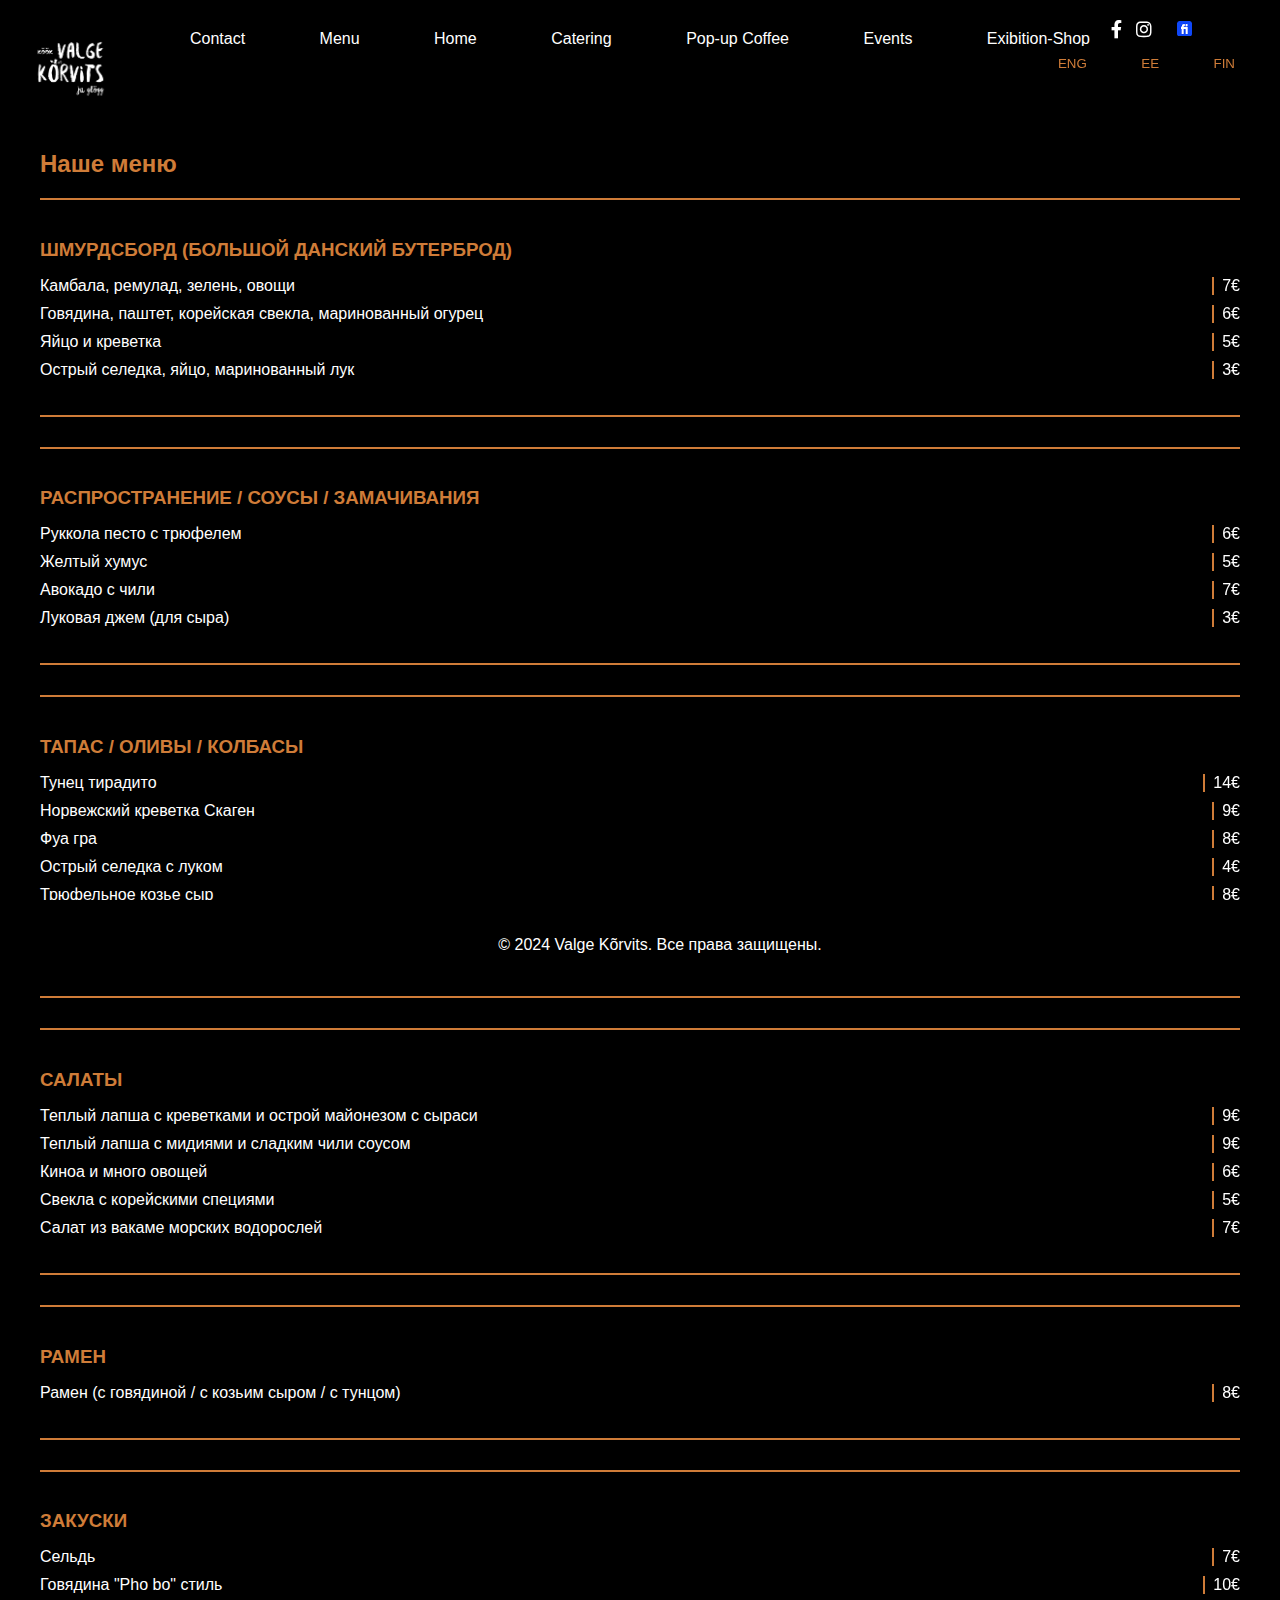
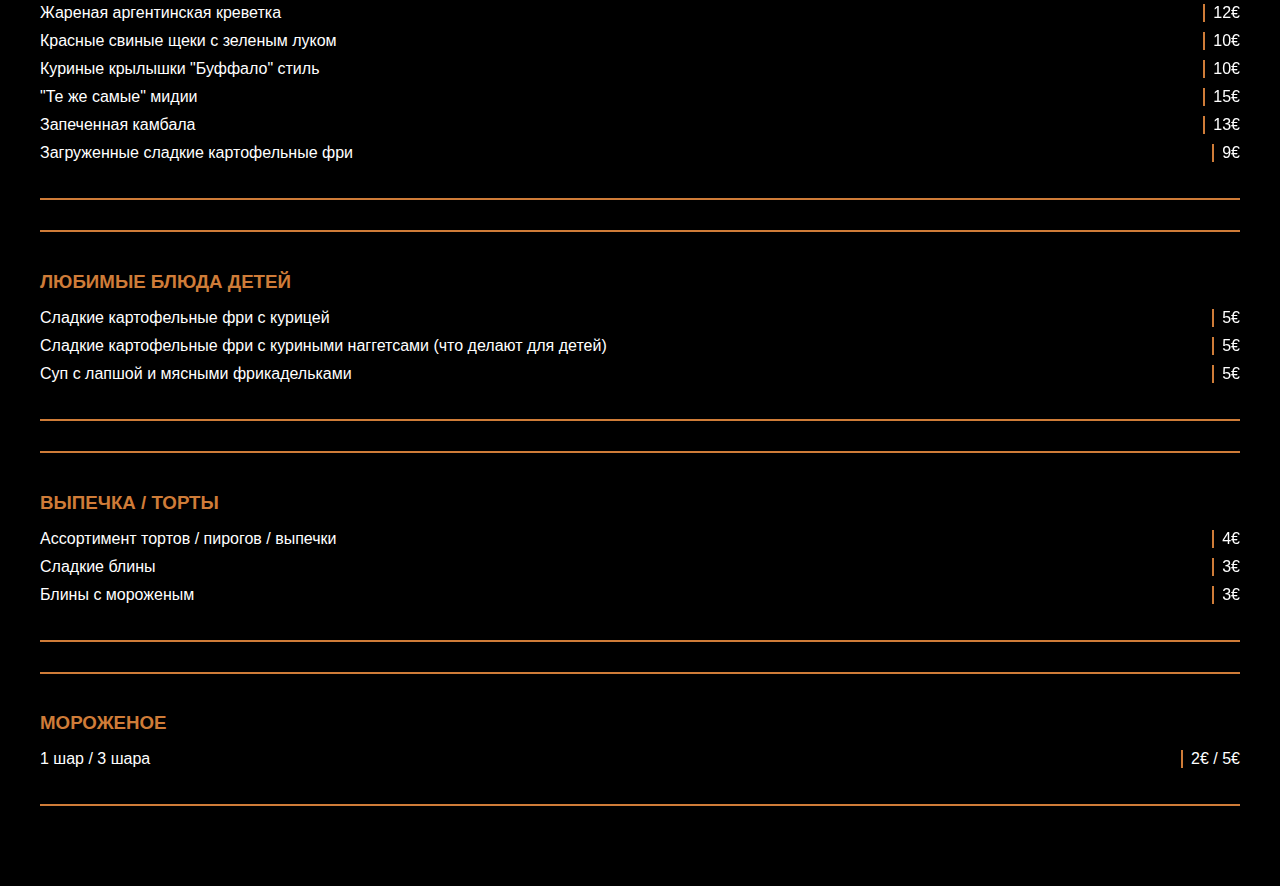
<file: menuRU.html>
<!DOCTYPE html>
<html lang="ru">
<head>
  <meta charset="UTF-8">
  <meta name="viewport" content="width=device-width, initial-scale=1.0">

  <title>Меню</title>
  <link rel="stylesheet" href="styles.css">
  <!-- Добавить CSS Font Awesome -->
  <link rel="stylesheet" href="https://cdnjs.cloudflare.com/ajax/libs/font-awesome/5.15.4/css/all.min.css">
  <style>
    /* CSS-стили из предоставленного кода */
    /* Добавьте любые дополнительные стили, специфичные для меню, если нужно */

    /* Шапка и навигация */
    header {
      background-color: #000; /* Черный */
      color: #fff; /* Белый */
      padding: 20px;
      text-align: center;
      position: relative; /* Добавить это, чтобы разместить логотип */
    }
 
    .social-icons a {
      color: #fff; /* Белый */
      text-decoration: none;
      font-size: 18px; /* Регулируйте размер при необходимости */
      margin-left: 10px;
    }

    .social-icons a:hover {
      color: #CF7C38; /* Светло-оранжевый */
    }

    .logo {
      position: absolute;
      top: 20px;
      left: 20px;
      width: 90px; /* Регулируйте ширину при необходимости */
      height: auto; /* Сохранить пропорции */
    }

    nav {
      background-color: #000000; /* Оранжевый */
      padding: 10px 0;
      text-align: center;
      border-bottom: 2px solid #000; /* Черный */
    }

    nav a {
      color: #333;
      text-decoration: none;
      margin: 0 15px;
      padding: 5px 10px;
      border-radius: 5px;
      transition: background-color 0.3s;
    }

    nav a:hover {
      background-color: #CF7C38; /* Темно-оранжевый */
    }

    /* Футер */
    footer {
      background-color: #000; /* Черный */
      color: #fff; /* Белый */
      text-align: center;
      padding: 20px;
      position: fixed;
      width: 100%;
      bottom: 0;
      transition: transform 0.3s ease;
      transform: translateY(100%);
    }

    footer.visible {
      transform: translateY(0%);
    }

    footer a {
      color: #fff; /* Белый */
      text-decoration: none;
      margin: 0 10px;
    }

    footer a:hover {
      text-decoration: underline;
    }

    /* Категория меню */
    .menu-category {
      margin-bottom: 30px;
      border-top: 2px solid #CF7C38; /* Оранжевый */
      border-bottom: 2px solid #CF7C38; /* Оранжевый */
      padding: 20px 0;
      background-color: #000; /* Черный */
    }

    .menu-category h3 {
      color: #CF7C38; /* Светло-оранжевый */
      margin-bottom: 10px;
    }

    .menu-category ul {
      list-style-type: none;
      padding: 0;
    }

    .menu-category ul li {
      color: #fff; /* Белый */
      margin-bottom: 10px;
      display: flex;
      justify-content: space-between;
      align-items: center;
    }

    .menu-category ul li .price {
      color: #fff;
      margin-left: -50px; /* Переместить цены влево */
      position: relative;
    }

    .menu-category ul li .price:before {
      content: '';
      position: absolute;
      left: -10px; /* Установить оранжевую вертикальную линию */
      top: 0;
      height: 100%;
      width: 2px;
      background-color: #CF7C38; /* Оранжевый */
    }

    /* Фон всей страницы */
    body {
      background-color: #000; /* Черный */
      color: #fff; /* Белый */
    }

    /* Кнопка перевода */
    .translate-container {
      text-align: center;
      margin-top: 20px;
    }

    /* Контейнер для кнопок */
    .button-container {
      margin-top: 10px;
      text-align: center;
    }

    .button-container button {
      margin: 5px;
    }
  </style>
</head>
<body>
  <header>
    <div class="container">
      <img src="logo.png" alt="Логотип" class="logo"> <!-- Добавить логотип здесь -->
      <h1></h1>
      <nav>
        <ul>
            <li><a href="contact.html">Contact</a></li>
            <li><a href="Menu.html">Menu</a></li>
            <li><a href="index.html">Home</a></li>
            <li><a href="Catering.html">Catering</a></li>
            <li><a href="products.html">Pop-up Coffee</a></li>
            <li><a href="events.html">Events</a></li>
            <li><a href="shop.html">Exibition-Shop</a></li> 
        </ul>
      </nav>
      <!-- Иконки социальных сетей -->
      <div class="social-icons">
        <a href="https://www.facebook.com/valgekorvits/?locale=et_EE" target="_blank"><i class="fab fa-facebook-f"></i></a>
        <a href="https://www.instagram.com/valgekorvits/" target="_blank"><i class="fab fa-instagram"></i></a>
         <!-- Кнопка -->
         <a href="https://fienta.com/et/o/valgekorvits" target="_blank"><img src="fienta_logo.png" alt="Логотип Fienta" style="width: 15px; height: 15px; margin-left: 10px;"></a>
        <!-- Контейнер для кнопок -->
        <!-- Кнопки меню -->
        <style>
          .menu-buttons button {
            background-color: black;
            color: #CF7C38;
            border: none;
            padding: 10px 20px;
            margin: 5px;
            cursor: pointer;
            border-radius: 5px;
          }
        </style>
        </head>
        <body>
        <div class="menu-buttons">
          <button onclick="window.location.href='menu.html'">ENG</button>
          <button onclick="window.location.href='menuEE.html'">EE</button>
          <button onclick="window.location.href='menuFIN.html'">FIN</button>
        </div>
      </div>
    </div>
  </header>

  <section class="main-section" id="menu">
    <div class="container">
      <h2>Наше меню</h2>
      <!-- Категории меню -->
      <div class="menu-category">
        <h3>ШМУРДСБОРД (БОЛЬШОЙ ДАНСКИЙ БУТЕРБРОД)</h3>
        <ul>
          <li>Камбала, ремулад, зелень, овощи <span class="price">7€</span></li>
          <li>Говядина, паштет, корейская свекла, маринованный огурец <span class="price">6€</span></li>
          <li>Яйцо и креветка <span class="price">5€</span></li>
          <li>Острый селедка, яйцо, маринованный лук <span class="price">3€</span></li>
        </ul>
      </div>
      <div class="menu-category">
        <h3>РАСПРОСТРАНЕНИЕ / СОУСЫ / ЗАМАЧИВАНИЯ</h3>
        <ul>
          <li>Руккола песто с трюфелем <span class="price">6€</span></li>
          <li>Желтый хумус <span class="price">5€</span></li>
          <li>Авокадо с чили <span class="price">7€</span></li>
          <li>Луковая джем (для сыра) <span class="price">3€</span></li>
        </ul>
      </div>
      <div class="menu-category">
        <h3>ТАПАС / ОЛИВЫ / КОЛБАСЫ</h3>
        <ul>
          <li>Тунец тирадито <span class="price">14€</span></li>
          <li>Норвежский креветка Скаген <span class="price">9€</span></li>
          <li>Фуа гра <span class="price">8€</span></li>
          <li>Острый селедка с луком <span class="price">4€</span></li>
          <li>Трюфельное козье сыр <span class="price">8€</span></li>
          <li>Колбаса (выбор ветчины и салями) <span class="price">10€</span></li>
          <li>Оливки и многое другое (на двоих) <span class="price">7€</span></li>
        </ul>
      </div>
      <div class="menu-category">
        <h3>САЛАТЫ</h3>
        <ul>
          <li>Теплый лапша с креветками и острой майонезом с сыраси <span class="price">9€</span></li>
          <li>Теплый лапша с мидиями и сладким чили соусом <span class="price">9€</span></li>
          <li>Киноа и много овощей <span class="price">6€</span></li>
          <li>Свекла с корейскими специями <span class="price">5€</span></li>
          <li>Салат из вакаме морских водорослей <span class="price">7€</span></li>
        </ul>
      </div>
      <div class="menu-category">
        <h3>РАМЕН</h3>
        <ul>
          <li>Рамен (с говядиной / с козьим сыром / с тунцом) <span class="price">8€</span></li>
        </ul>
      </div>
      <div class="menu-category">
        <h3>ЗАКУСКИ</h3>
        <ul>
          <li>Сельдь <span class="price">7€</span></li>
          <li>Говядина "Pho bo" стиль <span class="price">10€</span></li>
          <li>Жареная аргентинская креветка <span class="price">12€</span></li>
          <li>Красные свиные щеки с зеленым луком <span class="price">10€</span></li>
          <li>Куриные крылышки "Буффало" стиль <span class="price">10€</span></li>
          <li>"Те же самые" мидии <span class="price">15€</span></li>
          <li>Запеченная камбала <span class="price">13€</span></li>
          <li>Загруженные сладкие картофельные фри <span class="price">9€</span></li>
        </ul>
      </div>
      <div class="menu-category">
        <h3>ЛЮБИМЫЕ БЛЮДА ДЕТЕЙ</h3>
        <ul>
          <li>Сладкие картофельные фри с курицей <span class="price">5€</span></li>
          <li>Сладкие картофельные фри с куриными наггетсами (что делают для детей) <span class="price">5€</span></li>
          <li>Суп с лапшой и мясными фрикадельками <span class="price">5€</span></li>
        </ul>
      </div>
      <div class="menu-category">
        <h3>ВЫПЕЧКА / ТОРТЫ</h3>
        <ul>
          <li>Ассортимент тортов / пирогов / выпечки <span class="price">4€</span></li>
          <li>Сладкие блины <span class="price">3€</span></li>
          <li>Блины с мороженым <span class="price">3€</span></li>
        </ul>
      </div>
      <div class="menu-category">
        <h3>МОРОЖЕНОЕ</h3>
        <ul>
          <li>1 шар / 3 шара <span class="price">2€ / 5€</span></li>
        </ul>
      </div>
      <!-- Добавьте больше категорий при необходимости -->
    </div>
  </section>

  <footer>
    <div class="container">
      <p>&copy; 2024 Valge Kõrvits. Все права защищены.</p>
    </div>
  </footer>
</body>
</html>
</file>
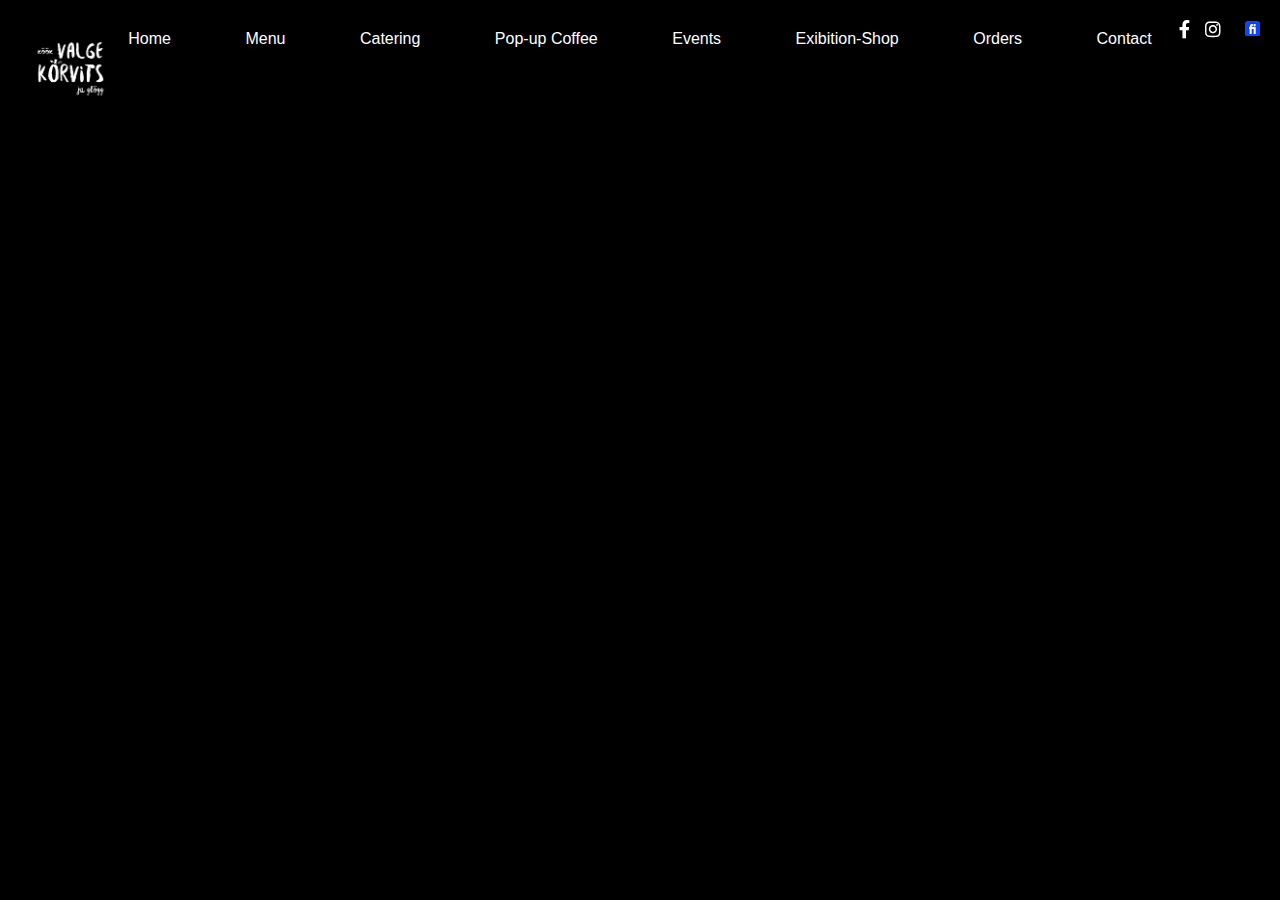
<file: orders.html>
<!DOCTYPE html>
<html lang="en">
<head>
  <meta charset="UTF-8">
  <meta name="viewport" content="width=device-width, initial-scale=1.0">

  <title>Menu</title>
  <link rel="stylesheet" href="styles.css">
  <!-- Add Font Awesome CSS -->
  <link rel="stylesheet" href="https://cdnjs.cloudflare.com/ajax/libs/font-awesome/5.15.4/css/all.min.css">
  <style>
    /* CSS styles from the provided code */
    /* Add any additional styles specific to the menu if needed */

    /* Header and Navigation */
    header {
      background-color: #000; /* Black */
      color: #fff; /* White */
      padding: 20px;
      text-align: center;
      position: relative; /* Add this to position logo */
    }
 
    .social-icons a {
      color: #fff; /* White */
      text-decoration: none;
      font-size: 18px; /* Adjust size as needed */
      margin-left: 10px;
    }

    .social-icons a:hover {
      color: #CF7C38; /* Soft pastel orange */
    }

    .logo {
      position: absolute;
      top: 20px;
      left: 20px;
      width: 90px; /* Adjust the width as needed */
      height: auto; /* Maintain aspect ratio */
    }

    nav {
      background-color: #000000; /* Orange */
      padding: 10px 0;
      text-align: center;
      border-bottom: 2px solid #000; /* Black */
    }

    nav a {
      color: #333;
      text-decoration: none;
      margin: 0 15px;
      padding: 5px 10px;
      border-radius: 5px;
      transition: background-color 0.3s;
    }

    nav a:hover {
      background-color: #CF7C38; /* Darker Orange */
    }

    /* Footer */
    footer {
      background-color: #000; /* Black */
      color: #fff; /* White */
      text-align: center;
      padding: 20px;
      position: fixed;
      width: 100%;
      bottom: 0;
      transition: transform 0.3s ease;
      transform: translateY(100%);
    }

    footer.visible {
      transform: translateY(0%);
    }

    footer a {
      color: #fff; /* White */
      text-decoration: none;
      margin: 0 10px;
    }

    footer a:hover {
      text-decoration: underline;
    }

    /* Menu Category */
    .menu-category {
      margin-bottom: 30px;
      border-top: 2px solid #CF7C38; /* Orange */
      border-bottom: 2px solid #CF7C38; /* Orange */
      padding: 20px 0;
      background-color: #000; /* Black */
    }

    .menu-category h3 {
      color: #CF7C38; /* Soft pastel orange */
      margin-bottom: 10px;
    }

    .menu-category ul {
      list-style-type: none;
      padding: 0;
    }

    .menu-category ul li {
      color: #fff; /* White */
      margin-bottom: 10px;
      display: flex;
      justify-content: space-between;
      align-items: center;
    }

    .menu-category ul li .price {
      color: #fff;
      margin-left: -50px; /* Move prices to the left */
      position: relative;
    }

    .menu-category ul li .price:before {
      content: '';
      position: absolute;
      left: -10px; /* Position the orange vertical line */
      top: 0;
      height: 100%;
      width: 2px;
      background-color: #CF7C38; /* Orange */
    }

    /* Whole Page Background */
    body {
      background-color: #000; /* Black */
      color: #fff; /* White */
    }

    /* Translate Button */
    .translate-container {
      text-align: center;
      margin-top: 20px;
    }

    /* Button container */
    .button-container {
      margin-top: 10px;
      text-align: center;
    }

    .button-container button {
      margin: 5px;
    }
  </style>
</head>
<body>
  <header>
    <div class="container">
      <img src="logo.png" alt="Logo" class="logo"> <!-- Add logo here -->
      <h1></h1>
      <nav>
        <ul>
          <li><a href="index.html">Home</a></li>
          <li><a href="Menu.html">Menu</a></li>
          <li><a href="Catering.html">Catering</a></li>
          <li><a href="products.html">Pop-up Coffee</a></li>
          <li><a href="events.html">Events</a></li>
          <li><a href="shop.html">Exibition-Shop</a></li> 
          <li><a href="orders.html">Orders</a></li> 
          <li><a href="contact.html">Contact</a></li>
        </ul>
      </nav>
      <!-- Social Icons -->
      <div class="social-icons">
        <a href="https://www.facebook.com/valgekorvits/?locale=et_EE" target="_blank"><i class="fab fa-facebook-f"></i></a>
        <a href="https://www.instagram.com/valgekorvits/" target="_blank"><i class="fab fa-instagram"></i></a>
         <!-- Nupp -->
         <a href="https://fienta.com/et/o/valgekorvits" target="_blank"><img src="fienta_logo.png" alt="Fienta Logo" style="width: 15px; height: 15px; margin-left: 10px;"></a>
        <!-- Button container -->
        <!-- Menu Buttons -->
</file>
<file: styles.css>
/* styles.css */

/* Reset default styles */
body {
  font-family: Arial, sans-serif;
  margin: 0;
  padding: 0;
  background-color: #f9f9f9;
  color: #060000;
}

/* Container styles */
.container {
  max-width: 1200px;
  margin: 0 auto;
  padding: 0 20px;
}

/* Header styles */
header {
  background-color: #ffe6e6; /* Light pastel pink */
  color: #333;
  padding: 20px 0;
}

header h1 {
  margin: 0;
  font-style: italic; /* Add italics */
}

nav ul {
  list-style-type: none;
  margin: 0;
  padding: 0;
}

nav ul li {
  display: inline;
  margin-left: 20px;
}

nav ul li:first-child {
  margin-left: 0;
}

nav ul li a {
  color: #ffffff;
  text-decoration: none;
  padding: 10px;
  border-radius: 20px;
  transition: background-color 0.3s ease;
}

nav ul li a:hover {
  background-color: #CF7C38; /* Lighter pastel pink */
}

/* Section styles */
section {
  padding: 50px 0;
}

section h2 {
  margin-bottom: 20px;
  color: #CF7C38; /* Soft pastel orange */
}

section p {
  color: #666; /* Soft pastel gray */
}

ul {
  list-style: none;
}

ul li {
  margin-bottom: 10px;
}

/* Footer styles */
footer {
  background-color: #ffe6e6; /* Light pastel pink */
  color: #333;
  padding: 20px 0;
  text-align: center;
}

/* Product grid styles */
.product-grid {
  display: grid;
  grid-template-columns: repeat(auto-fit, minmax(200px, 1fr));
  gap: 20px;
}

.product {
  margin-bottom: 40px;
}

.product img {
  width: 100%;
  max-width: 200px;
  height: auto;
  border-radius: 10px;
}

.product h3 {
  margin-top: 10px;
}

.product p {
  font-style: italic;
}

/* Adjust position of social icons */
.social-icons {
  position: fixed;
  top: 20px;
  right: 20px;
}

.social-icons a {
  color: #ffffff;
  text-decoration: none;
  font-size: 24px;
  margin-left: 10px;
}

.social-icons a:hover {
  color:#CF7C38; /* Soft pastel orange */
}

/* Adjust header and logo styles */
header {
  background-color: transparent; /* Remove the orange background */
}

.logo {
  position: absolute;
  top: 20px;
  left: 20px;
  width: 150px; /* Make the logo bigger */
  height: auto;
  z-index: 999; /* Ensure the logo appears above other content */
}

/* Ensure the buttons and effects are still styled */
/* Adjusted position of social icons */
.social-icons {
  position: fixed;
  top: 20px;
  right: 20px;
}

.social-icons a {
  color: #fff; /* White */
  text-decoration: none;
  font-size: 18px; /* Adjust size as needed */
  margin-left: 10px;
}

.social-icons a:hover {
  color: #CF7C38; /* Soft pastel orange */
}
</file>
